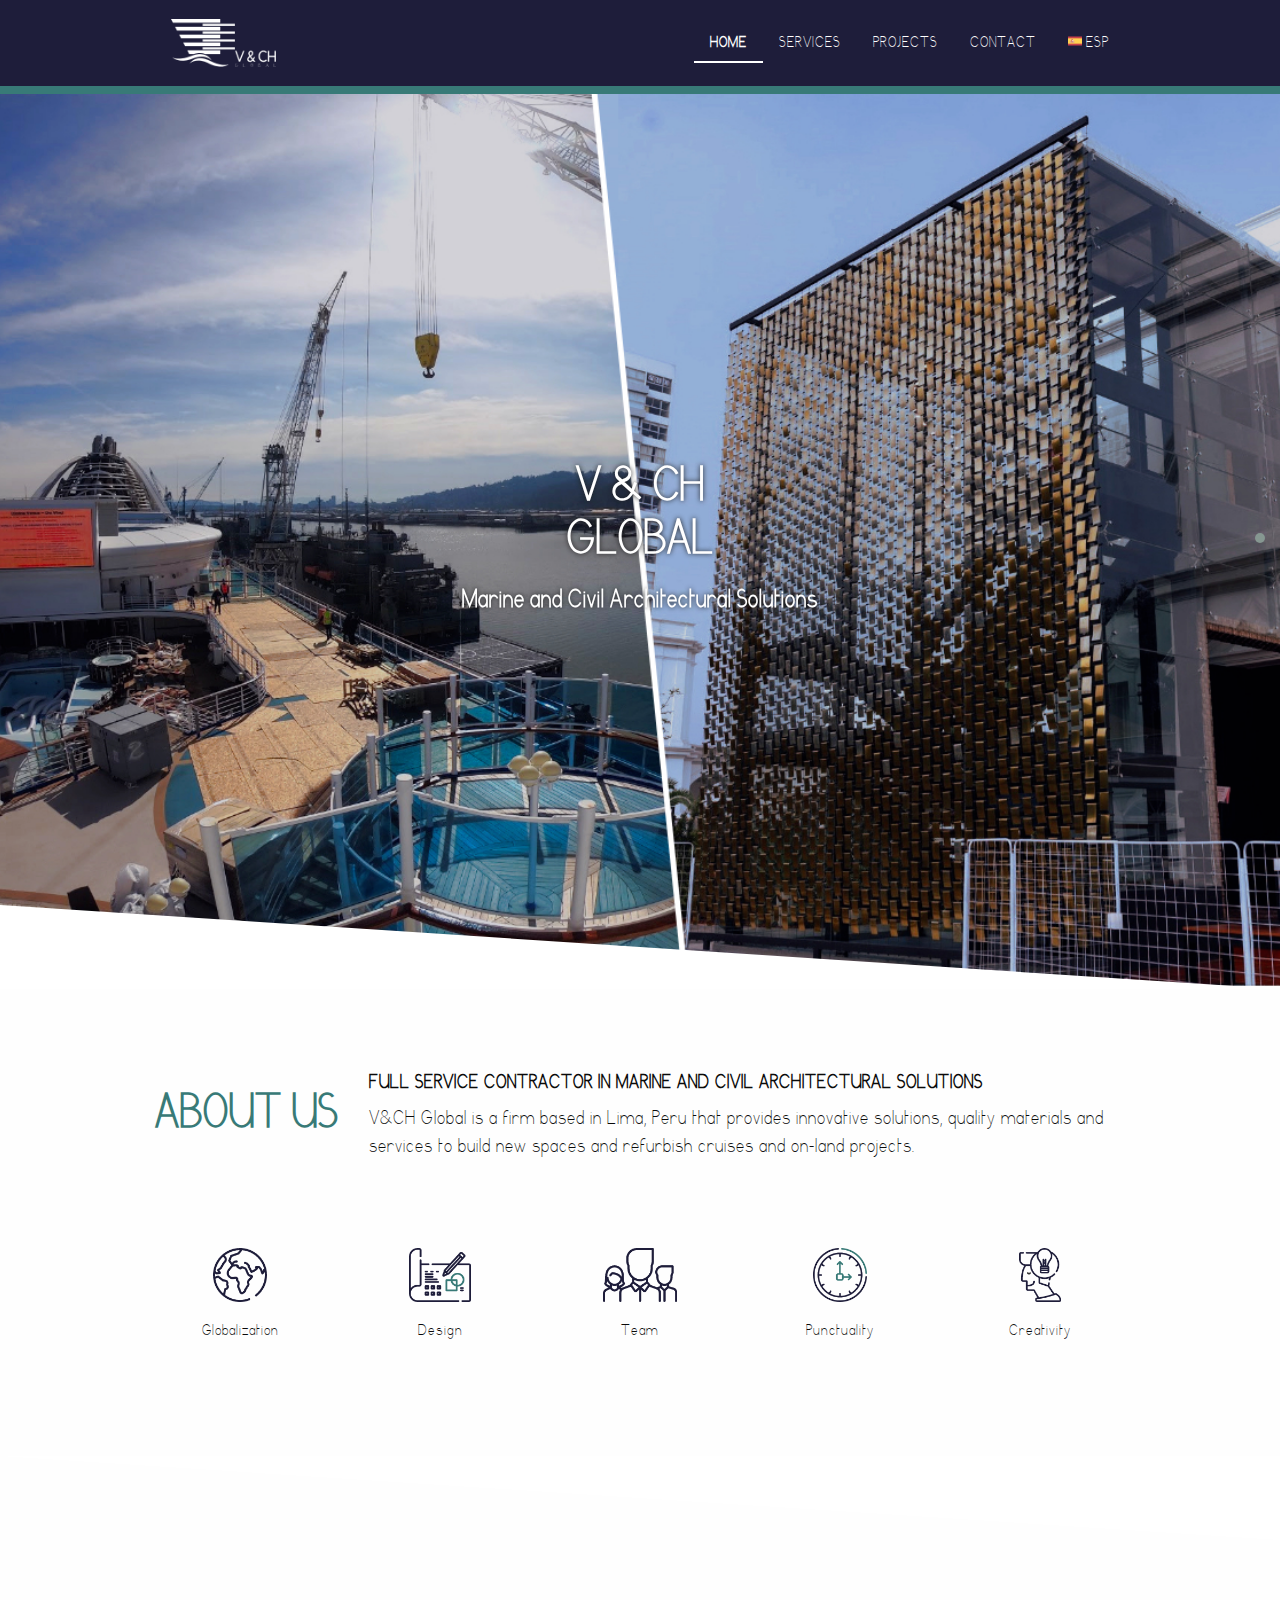
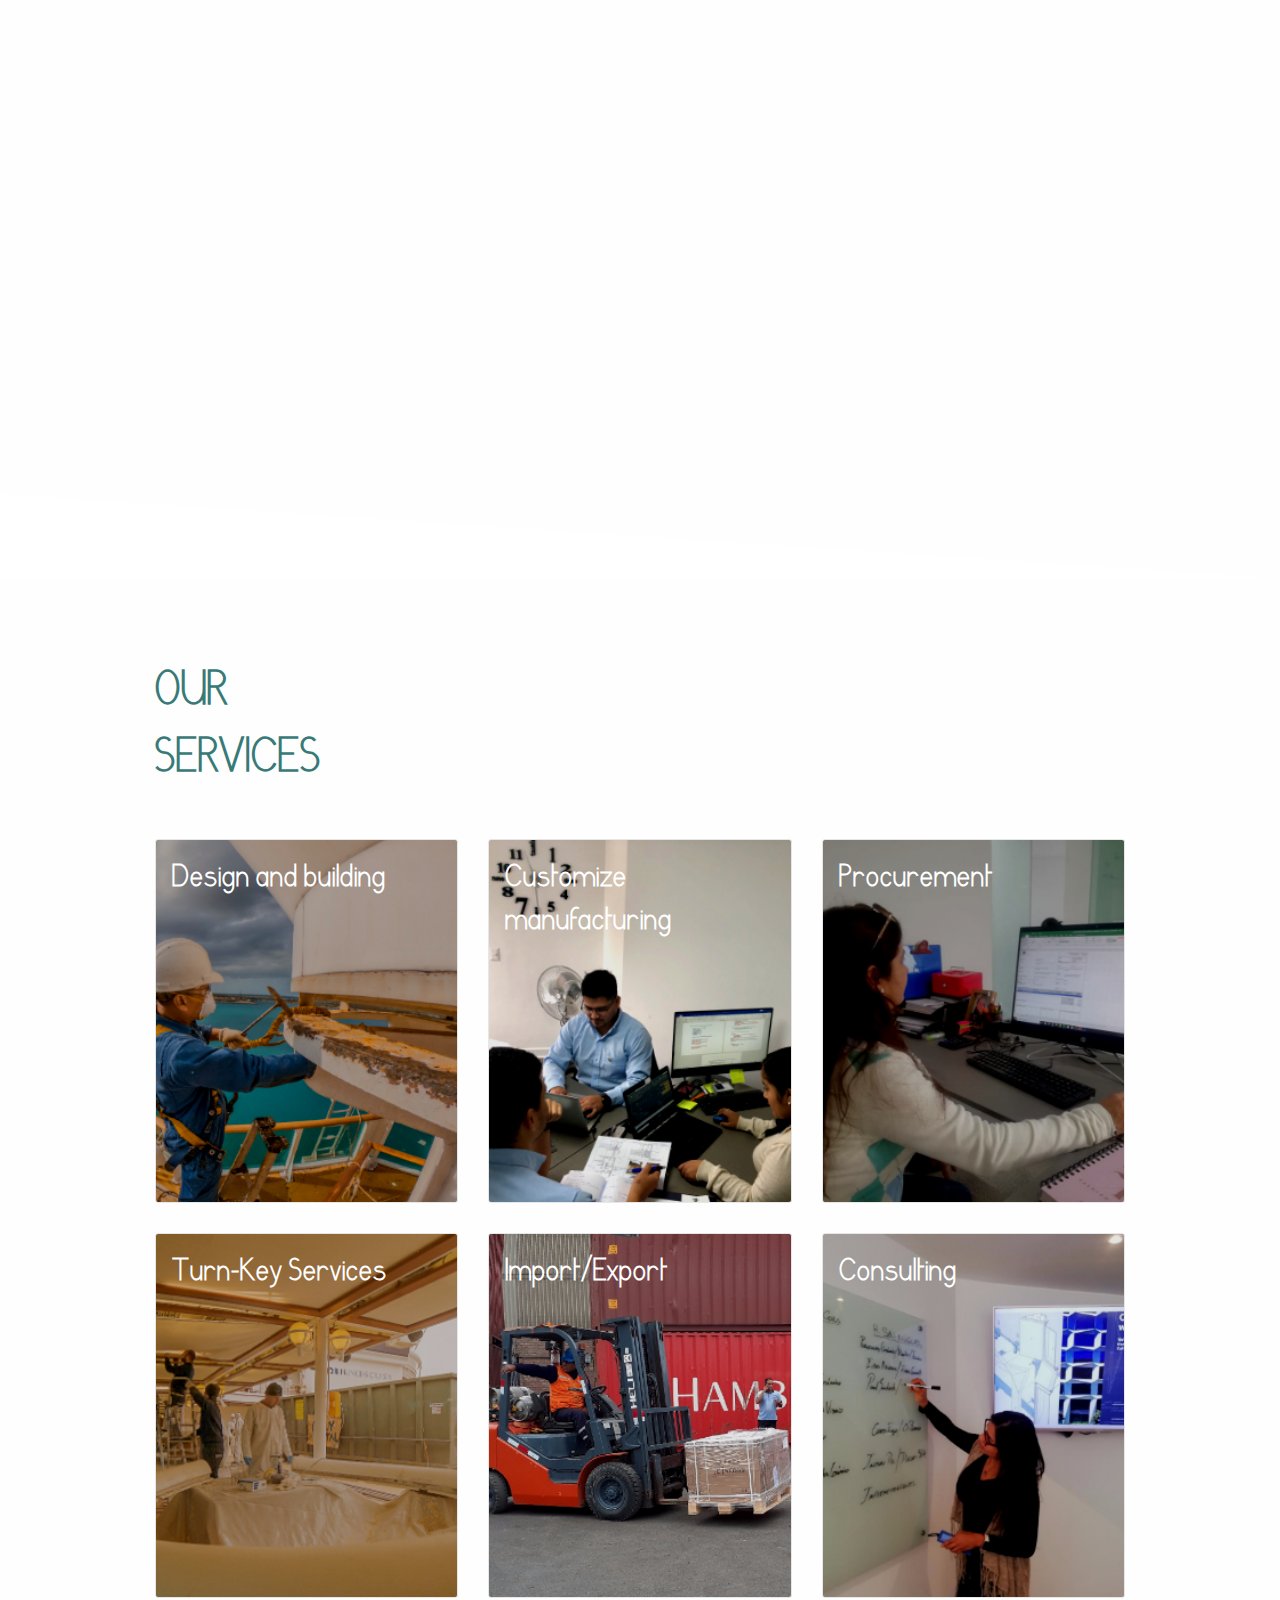
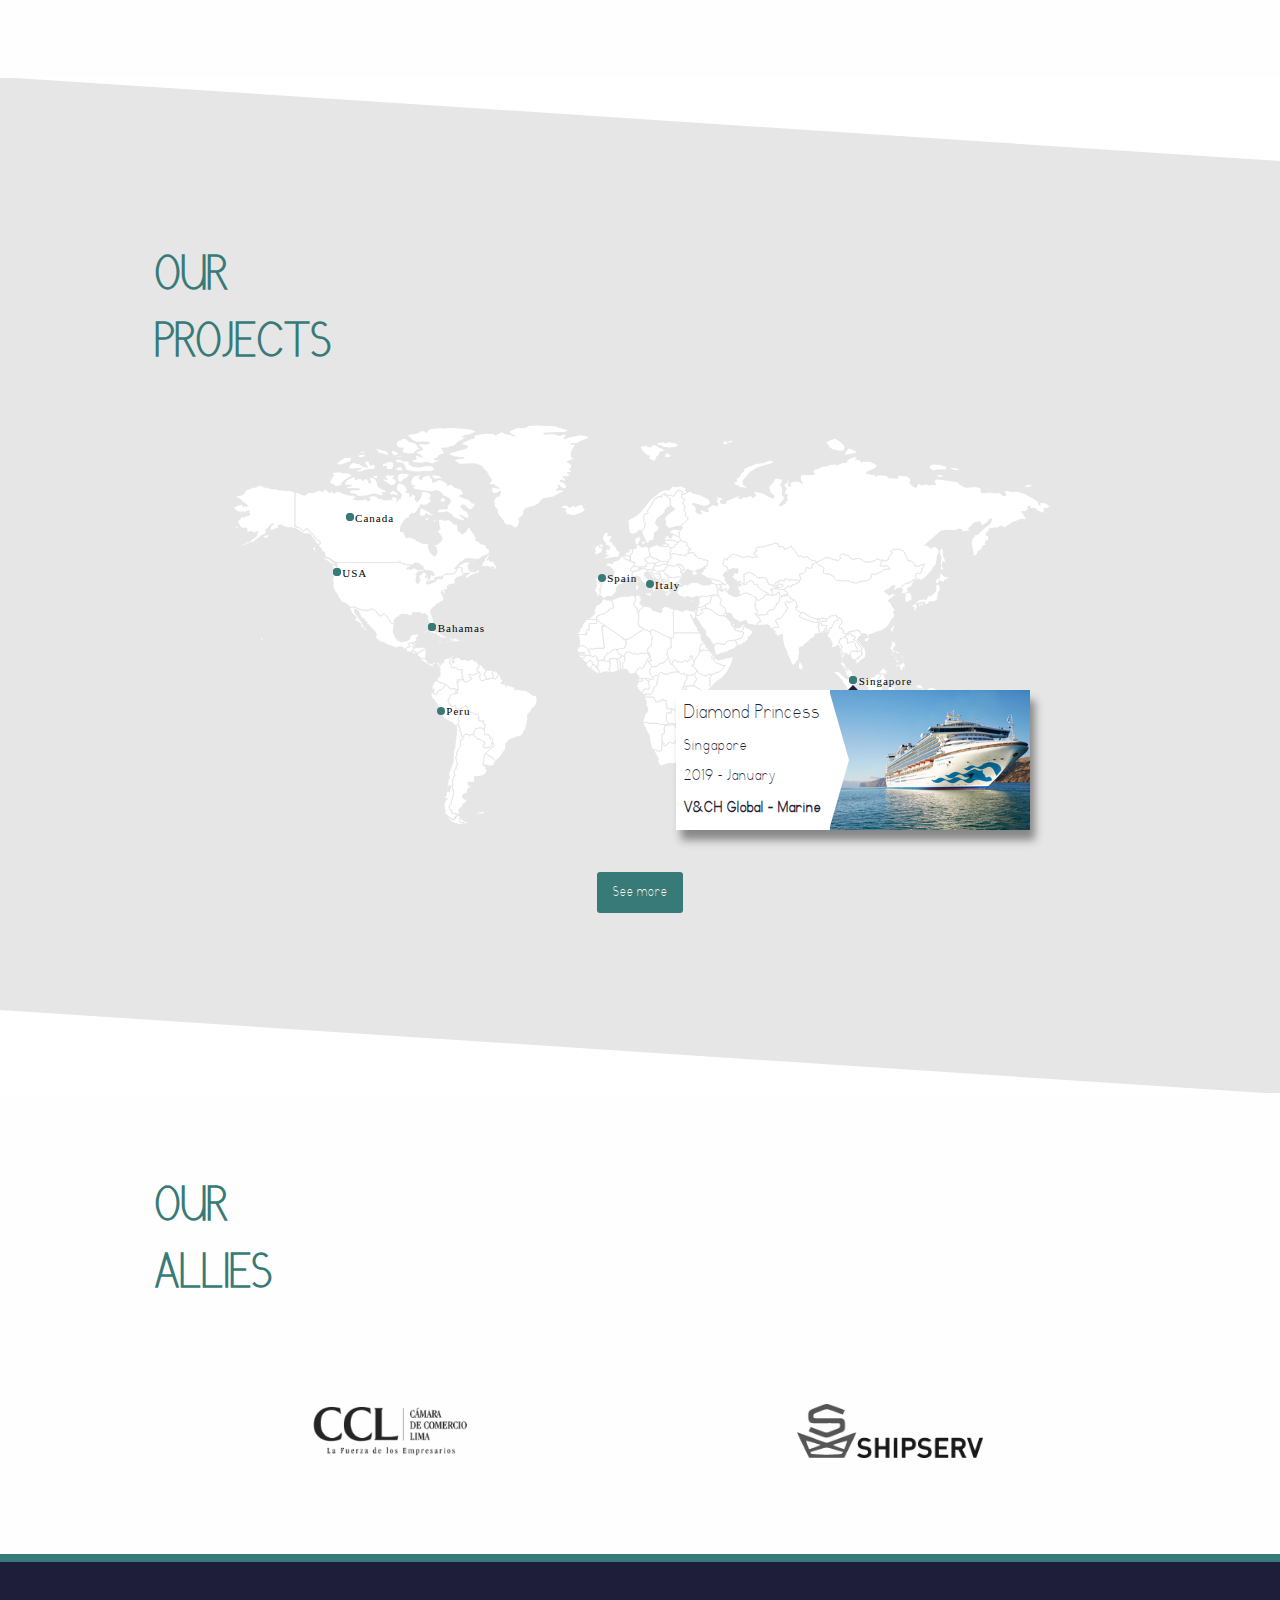
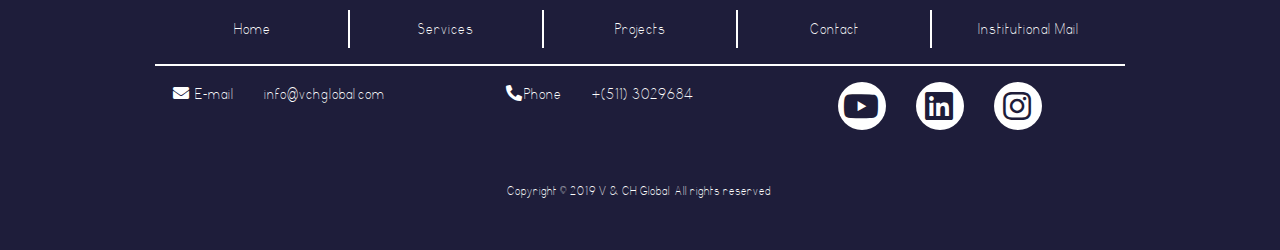
<file: index.html>
<!DOCTYPE html>
<html lang="en">

<head>
    <meta charset="UTF-8">
    <meta name="viewport" content="width=device-width, initial-scale=1.0">
    <meta http-equiv="X-UA-Compatible" content="ie=edge">
    <title>V&CH GLOBAL</title>
    <link href="https://fonts.googleapis.com/css?family=Libre+Franklin:400,700,900&display=swap" rel="stylesheet">
    <link rel="stylesheet" href="./assets/owl-carousel/assets/owl.carousel.min.css">
    <link rel="stylesheet" href="./assets/owl-carousel/assets/owl.theme.default.min.css">
    <link rel="stylesheet" href="./assets/font-awesome/css/all.min.css">
    <link rel="stylesheet" href="./assets/css/foundation.min.css">
    <link rel="stylesheet" href="./assets/css/app.css">
</head>

<body class="page-wrapper">
    <div class="page">
        <header class="page-header text-center medium-text-left active">
            <!--
                <div class="status-bar blue">
                    <div class="top-bar grid-container transparent">
                        <div class="top-bar-left">
                            <span>
                                <small>
                                    <i class="fas fa-fw fa-phone-alt"></i>
                                    +(511) 3029684
                                </small>
                            </span>
                        </div>
                        <div class="top-bar-right">
                            <span>
                                <small>
                                    <i class="fas fa-fw fa-envelope"></i>
                                    info@vchglobal.com
                                </small>
                            </span>

                            <span class="language-selector-wrapper">
                                <span data-toggle="language-selector">
                                    <i class="fas fa-fw fa-globe"></i>
                                    Idioma
                                </span>
                                <div class="language-selector dropdown-pane blue--text padding-horizontal-0 padding-vertical-0" data-v-offset="10px" data-position="bottom" data-close-on-click="true"	 data-alignment="right" id="language-selector" data-dropdown data-auto-focus="true">
                                    <div class="language-selector-item active" data-lang-key="en">English</div>
                                    <div class="language-selector-item" data-lang-key="es">Español</div>
                                </div>
                            </span>
                        </div>
                    </div>
                </div>
            -->

            <div class="nav-bar">
                <div class="title-bar align-justify transparent" data-responsive-toggle="navigation-bar"
                    data-hide-for="medium">
                    <div class="title-bar-title brand">
                        <a href="./index.html">
                            <img src="./assets/images/logo_vch_white.png" alt="VCH">
                        </a>
                    </div>
                    <button class="menu-icon menu-toggle" type="button" data-toggle="navigation-bar"></button>
                </div>
                <div id="navigation-bar" class="top-bar grid-container transparent" data-animate="fade-in fade-out">
                    <div class="top-bar-left hide-for-small-only">
                        <ul class="menu transparent">
                            <li class="menu-text brand">
                                <a class="padding-vertical-0 padding-horizontal-0" href="./index.html">
                                    <img src="./assets/images/logo_vch_white.png" alt="VCH">
                                </a>
                            </li>
                        </ul>
                    </div>
                    <div class="top-bar-right">
                        <ul class="menu vertical medium-horizontal transparent upper-case">
                            <li class="menu-item">
                                <a class="white--text active" href="./index.html" data-text-key="MenuHome">
                                    Home
                                </a>
                            </li>
                            <li class="menu-item">
                                <a class="white--text" href="./services.html" data-text-key="MenuServices">
                                    Services
                                </a>
                            </li>
                            <li class="menu-item">
                                <a class="white--text" href="./projects.html" data-text-key="MenuProjects">
                                    Projects
                                </a>
                            </li>
                            <li class="menu-item">
                                <a class="white--text" href="./contact.html" data-text-key="MenuContact">
                                    Contact
                                </a>
                            </li>
                            <li class="menu-item">
                                <a class="white--text language-selector-item display-inline-block hide"
                                    data-lang-key="en">
                                    <svg class="float-left" style="margin-right: 0.25rem;" width="14" height="14"
                                        xmlns="http://www.w3.org/2000/svg" xmlns:xlink="http://www.w3.org/1999/xlink">
                                        <image xlink:href="./assets/images/eng-flag.svg" width="14" height="14" />
                                    </svg>
                                    ENG
                                </a>
                                <a class="white--text language-selector-item display-inline-block" data-lang-key="es">
                                    <svg class="float-left" style="margin-right: 0.25rem;" width="14" height="14"
                                        xmlns="http://www.w3.org/2000/svg" xmlns:xlink="http://www.w3.org/1999/xlink">
                                        <image xlink:href="./assets/images/esp-flag.svg" width="14" height="14" />
                                    </svg>
                                    ESP
                                </a>
                            </li>
                        </ul>
                    </div>
                </div>
            </div>
        </header>
        <main class="page-body">
            <section class="section header-section section-carousel blue">
                <div class="header-carousel owl-carousel owl-theme">
                    <div class="item header-picture with-centered-barckground"
                        style="background-image: url('./assets/images/home.png');">
                    </div>
                    <!--
                        <div class="item with-centered-barckground"
                            style="background-image: url('./assets/images/slider_uno.jpg'); background-position: left center;">
                        </div>
                        <div class="item with-centered-barckground"
                            style="background-image: url('./assets/images/slider_dos.jpg')">
                        </div>
                    -->
                </div>
                <div class="header-text header-logo text-center white--text">
                    <h1 class="margin-bottom-0 font-black">V & CH</h1>
                    <h1 class="margin-bottom-1 font-black">GLOBAL</h1>
                    <h4 class="margin-bottom-0 font-bold" data-text-key="HomeSlogan">Marine and Civil Architectural
                        Solutions</h4>
                </div>
            </section>
            <section class="section about-section">
                <div class="upper-cut"></div>
                <div class="grid-container">
                    <div class="grid-x grid-margin-x align-middle about-text">
                        <div class="cell small-12 medium-shrink text-center">
                            <h1 class="section-title green--text" data-text-key="AboutUs">
                                About Us
                            </h1>
                        </div>
                        <div class="cell auto">
                            <h5>
                                <strong data-text-key="FullService">
                                    FULL SERVICE CONTRACTOR IN MARINE AND CIVIL ARCHITECTURAL SOLUTIONS
                                </strong>
                            </h5>
                            <h5 data-text-key="TextAbout">
                                V&CH Global is a firm based in Lima, Peru that provides innovative solutions, quality
                                materials and services to build new spaces and refurbish cruises and on-land projects.
                            </h5>
                        </div>
                    </div>
                    <div class="grid-x grid-margin-x grid-margin-y align-center">
                        <div class="cell small-6 medium-auto text-center margin-bottom-2">
                            <img class="about-icon margin-bottom-1" src="./assets/images/icono_globalx2.png" alt="">
                            <p data-text-key="TextG">Globalization</p>
                        </div>
                        <div class="cell small-6 medium-auto text-center margin-bottom-2">
                            <img class="about-icon margin-bottom-1" src="./assets/images/icono_disenio.png" alt="">
                            <p data-text-key="TextD">Design</p>
                        </div>
                        <div class="cell small-6 medium-auto text-center margin-bottom-2">
                            <img class="about-icon margin-bottom-1" src="./assets/images/icono_equipo.png" alt="">
                            <p data-text-key="TextT">Team</p>
                        </div>
                        <div class="cell small-6 medium-auto text-center margin-bottom-2">
                            <img class="about-icon margin-bottom-1" src="./assets/images/icono_puntualidad.png" alt="">
                            <p data-text-key="TextP">Punctuality</p>
                        </div>
                        <div class="cell small-6 medium-auto text-center margin-bottom-2">
                            <img class="about-icon margin-bottom-1" src="./assets/images/icono_creatividad.png" alt="">
                            <p data-text-key="TextCre">Creativity</p>
                        </div>
                    </div>
                </div>
                <div class="lower-cut"></div>
            </section>
            <section class="section parallax-section with-centered-barckground upper-space lower-space parallax-window">
            </section>
            <section class="section service-section">
                <div class="upper-cut"></div>
                <div class="grid-container">
                    <div class="grid-x grid-margin-x">
                        <div class="cell small-12">
                            <h1 class="section-title margin-bottom-3 green--text" data-text-key="OurServices">
                                Our<br />Services
                            </h1>
                        </div>
                    </div>
                    <div class="grid-x grid-margin-x grid-margin-y small-up-1 medium-up-2 large-up-3">
                        <div class="cell">
                            <a class="card service-card with-centered-barckground" href="./services.html#service-01"
                                style="background-image: url('./assets/images/serv_design.jpg')">
                                <div class="card-section white--text">
                                    <h3 class="service-card-title font-bold" data-text-key="ServicesDe">Design and
                                        building.</h3>
                                </div>
                            </a>
                        </div>
                        <div class="cell">
                            <a class="card service-card with-centered-barckground" href="./services.html#service-02"
                                style="background-image: url('./assets/images/serv_customize.jpg')">
                                <div class="card-section white--text">
                                    <h3 class="service-card-title font-bold" data-text-key="ServicesCu">Customize
                                        manufacturing.</h3>
                                </div>
                            </a>
                        </div>
                        <div class="cell">
                            <a class="card service-card with-centered-barckground" href="./services.html#service-03"
                                style="background-image: url('./assets/images/serv_procureme.jpg')">
                                <div class="card-section white--text">
                                    <h3 class="service-card-title font-bold" data-text-key="ServicesPro">Procurement.
                                    </h3>
                                </div>
                            </a>
                        </div>
                        <div class="cell">
                            <a class="card service-card with-centered-barckground" href="./services.html#service-04"
                                style="background-image: url('./assets/images/serv_turkey.jpg')">
                                <div class="card-section white--text">
                                    <h3 class="service-card-title font-bold" data-text-key="ServicesTu">Turn-Key
                                        Services.</h3>
                                </div>
                            </a>
                        </div>
                        <div class="cell">
                            <a class="card service-card with-centered-barckground" href="./services.html#service-05"
                                style="background-image: url('./assets/images/serv_import_export.jpg')">
                                <div class="card-section white--text">
                                    <h3 class="service-card-title font-bold" data-text-key="ServicesIm">Import/Export.
                                    </h3>
                                </div>
                            </a>
                        </div>
                        <div class="cell">
                            <a class="card service-card with-centered-barckground" href="./services.html#service-06"
                                style="background-image: url('./assets/images/serv_consulting.jpg')">
                                <div class="card-section white--text">
                                    <h3 class="service-card-title font-bold" data-text-key="ServicesCo">Consulting.</h3>
                                </div>
                            </a>
                        </div>
                    </div>
                </div>
                <div class="lower-cut"></div>
            </section>
            <section class="section projects-section upper-space lower-space grey">
                <div class="grid-container">
                    <div class="grid-x grid-margin-x align-middle">
                        <div class="cell small-12">
                            <h1 class="section-title margin-bottom-3 green--text" data-text-key="OurProjects">
                                Our<br />Projects
                            </h1>
                        </div>

                        <div class="cell small-12 margin-bottom-3 map-wrapper">
                            <div id="projects-map">
                            </div>
                            <div id="projects-popup" class="projects-popup hide">
                                <div id="projects-popup-content" class="projects-popup-content">
                                    <div class="projects-popup-arrow-top"></div>
                                    <div id="projects-popup-text" class="projects-popup-text white blue--text">
                                        <h5 class="cruise mb-0"></h5>
                                        <h6 class="place mb-0"></h6>
                                        <h6 class="date mb-0"></h6>
                                        <div class="vch mb-0"></div>
                                        <div class="projects-popup-arrow-right"></div>
                                    </div>
                                    <div id="projects-popup-image" class="projects-popup-image">
                                    </div>
                                </div>
                            </div>
                        </div>

                        <div class="cell small-12 text-center">
                            <a href="./projects.html" class="button green" data-text-key="LeerMas">
                                See more >>
                            </a>
                        </div>
                    </div>
                </div>
            </section>
            <section class="section allies-section">
                <div class="upper-cut"></div>
                <div class="grid-container">
                    <div class="grid-x grid-margin-x">
                        <div class="cell small-12 margin-bottom-3">
                            <h1 class="section-title margin-bottom-3 green--text" data-text-key="OurAllies">
                                Our<br />Allies
                            </h1>
                        </div>

                        <div class="cell auto">
                            <a href="https://www.instagram.com/vchglobalperu/" target="_blank">
                                <img class="about-icon margin-bottom-1" src="./assets/images/logo_ccl.png" alt="">
                            </a>
                        </div>
                        <div class="cell auto">
                            <a href="https://www.camaralima.org.pe/principal" target="_blank">
                                <img class="about-icon margin-bottom-1" src="./assets/images/logo_ship.png" alt="">
                            </a>
                        </div>
                    </div>
                </div>
            </section>
        </main>
        <footer class="page-footer blue padding-vertical-3">
            <div class="grid-container">
                <div class="grid-x grid-margin-x">
                    <div class="cell small-12">
                        <ul
                            class="menu vertical medium-horizontal transparent medium-align-center-middle medium-text-center">
                            <li class="menu-item">
                                <a class="white--text active" href="./index.html" data-text-key="MenuHome">
                                    Home
                                </a>
                            </li>
                            <li class="menu-item">
                                <a class="white--text" href="./services.html" data-text-key="MenuServices">
                                    Services
                                </a>
                            </li>
                            <li class="menu-item">
                                <a class="white--text" href="./projects.html" data-text-key="MenuProjects">
                                    Projects
                                </a>
                            </li>
                            <li class="menu-item">
                                <a class="white--text" href="./contact.html" data-text-key="MenuContact">
                                    Contact
                                </a>
                            </li>
                            <li class="menu-item">
                                <a class="white--text" href="https://mail.ovh.net/roundcube/" target="_blank"
                                    data-text-key="InsMail">
                                    Institutional Mail
                                </a>
                            </li>
                        </ul>
                    </div>
                    <div class="cell small-12 medium-4">
                        <div class="grid-x grid-margin-x padding-1">
                            <div class="cell shrink">
                                <i class="fas fa-fw fa-envelope"></i>
                                E-mail
                            </div>
                            <div class="cell auto">
                                <div>info@vchglobal.com</div>
                            </div>
                        </div>
                    </div>
                    <div class="cell small-12 medium-4">
                        <div class="grid-x grid-margin-x padding-1">
                            <div class="cell shrink" data-text-key="phone">
                                <i class="fas fa-fw fa-phone-alt"></i>
                                Phone
                            </div>
                            <div class="cell auto">
                                <div>+(511) 3029684</div>
                            </div>
                        </div>
                    </div>
                    <div class="cell small-12 medium-4">
                        <div class="grid-x grid-margin-x padding-1">
                            <div class="cell shrink">
                                <a href="https://www.youtube.com/channel/UC-A96qIQTXTWj5WqDx9I4Ng" target="_blank"
                                    class="social-network white blue--text">
                                    <i class="fab fa-fw fa-2x fa-youtube"></i>
                                </a>
                            </div>
                            <div class="cell shrink">
                                <a href="https://www.linkedin.com/in/vch-global-947049188/" target="_blank"
                                    class="social-network white blue--text">
                                    <i class="fab fa-fw fa-2x fa-linkedin"></i>
                                </a>
                            </div>
                            <div class="cell shrink">
                                <a href="https://www.instagram.com/vchglobalperu/" target="_blank"
                                    class="social-network white blue--text">
                                    <i class="fab fa-fw fa-2x fa-instagram"></i>
                                </a>
                            </div>
                        </div>
                    </div>
                    <div class="cell small-12 text-center margin-top-2">
                        <small>
                            Copyright © 2019 V & CH Global. All rights reserved.
                        </small>
                    </div>
                </div>
            </div>
        </footer>
        <div class="reveal contact-section large padding-vertical-0 padding-horizontal-0" id="casacor-modal" data-reveal
            data-close-on-click="false">
            <div class="grid-container padding-vertical-0 padding-horizontal-0">
                <div class="grid-x">
                    <div class="cell small-12 medium-6">
                        <div class="image-holder with-centered-barckground"
                            style="background-image: url('./assets/images/casa_corp.jpg'); width: 100%; height: 100%; min-height: 400px;">
                            <div class="logo-holder">
                                <img src="./assets/images/casa_corp_logo_casacorp.png" alt="CasaCor">
                                <img src="./assets/images/casa_corp_logo_vch.png" alt="V&CH">
                            </div>
                        </div>
                    </div>
                    <div class="cell small-12 medium-6 padding-horizontal-2">
                        <form class="grid-container padding-vertical-1 contact-form"
                            action="https://formspree.io/expo@vchglobal.com" method="POST">
                            <div class="grid-x grid-margin-x">
                                <div class="cell small-12">
                                    <h4 class="upper-case green--text">
                                        <strong data-text-key="VisitPopup">
                                            Visit us at CasaCor 2019 until November 03<sup class="lower-case">rd</sup>
                                        </strong>
                                    </h4>
                                    <button class="close-button" data-close aria-label="Close Accessible Modal"
                                        type="button">
                                        <span aria-hidden="true">&times;</span>
                                    </button>
                                </div>
                                <div class="cell small-12">
                                    <input type="text" name="name" class="padding-horizontal-2" required
                                        placeholder="Name" />
                                    <!--label>Name
                                    </label-->
                                </div>
                                <div class="cell small-12">
                                    <input type="text" name="company" class="padding-horizontal-2" required
                                        placeholder="Company" />
                                    <!--label>Company
                                    </label-->
                                </div>
                                <div class="cell small-12">
                                    <input type="text" name="phone" class="padding-horizontal-2" required
                                        placeholder="Cellphone" />
                                    <!--label>Cellphone
                                    </label-->
                                </div>
                                <div class="cell small-12">
                                    <input type="email" name="email" class="padding-horizontal-2" required
                                        placeholder="Email" />
                                    <!--label>Email
                                    </label-->
                                </div>
                                <div class="cell small-12">
                                    <textarea name="message" rows="5" class="padding-horizontal-2" required
                                        placeholder="Message"></textarea>
                                    <!-- label>Message
                                    </label -->
                                </div>
                                <div class="cell small-12">
                                    <button type="submit" class="button green display-block upper-case width-100"
                                        data-text-key="Send">
                                        Send
                                    </button>
                                </div>
                            </div>
                        </form>
                    </div>
                </div>
            </div>
        </div>
    </div>

    <script src="./assets/js/vendor/jquery.js"></script>
    <script src="./assets/js/vendor/foundation.min.js"></script>
    <script src="./assets/js/vendor/what-input.js"></script>
    <script src="./assets/js/vendor/amcharts/amcharts.js"></script>
    <script src="./assets/js/vendor/amcharts/ammap.js"></script>
    <script src="./assets/js/vendor/amcharts/worldLow.js"></script>
    <script src="./assets/js/vendor/amcharts/light.js"></script>

    <script src="./assets/owl-carousel/owl.carousel.min.js"></script>

    <script src="./assets/js/app.js"></script>
    <script src="./assets/js/translate.js"></script>
</body>


</html>
</file>
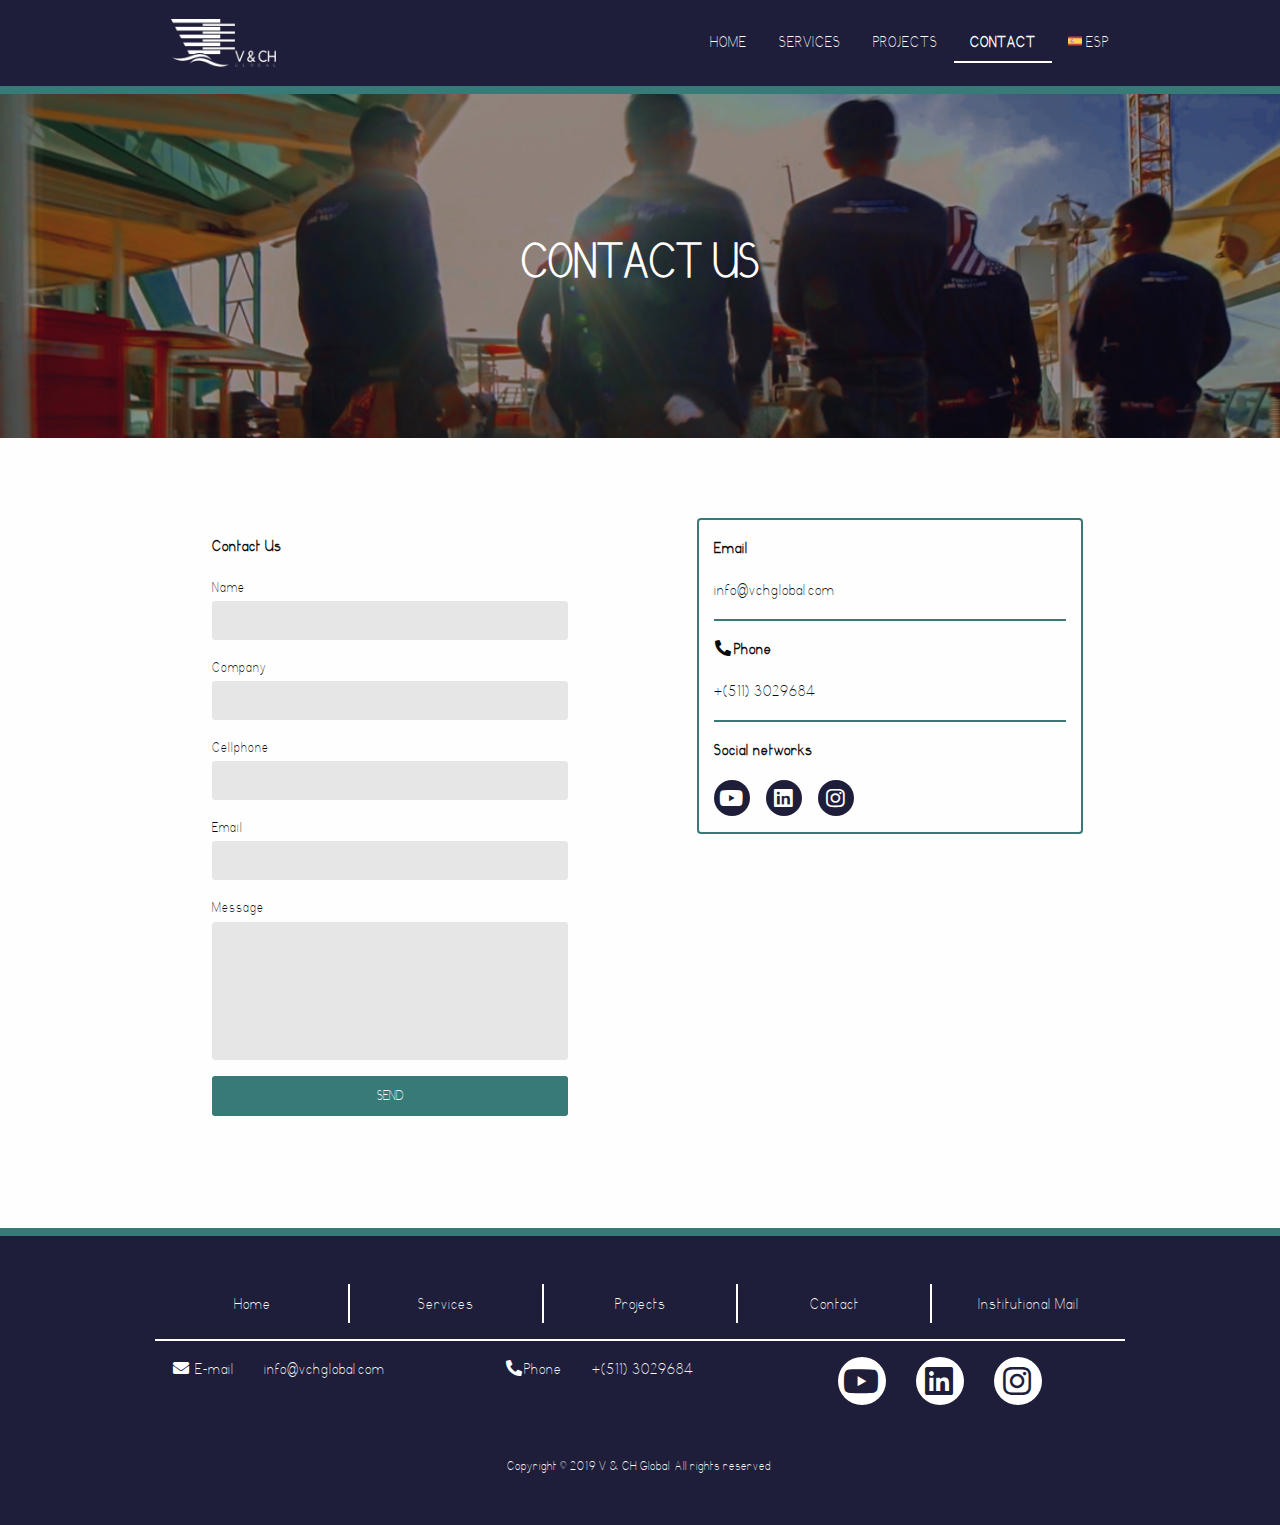
<file: contact.html>
<!DOCTYPE html>
<html lang="en">

<head>
    <meta charset="UTF-8">
    <meta name="viewport" content="width=device-width, initial-scale=1.0">
    <meta http-equiv="X-UA-Compatible" content="ie=edge">
    <title>V&CH GLOBAL</title>
    <link href="https://fonts.googleapis.com/css?family=Libre+Franklin:400,700,900&display=swap" rel="stylesheet">
    <link rel="stylesheet" href="./assets/owl-carousel/assets/owl.carousel.min.css">
    <link rel="stylesheet" href="./assets/owl-carousel/assets/owl.theme.default.min.css">
    <link rel="stylesheet" href="./assets/font-awesome/css/all.min.css">
    <link rel="stylesheet" href="./assets/css/foundation.min.css">
    <link rel="stylesheet" href="./assets/css/app.css">
</head>

<body class="page-wrapper">
    <div class="page service-page">
        <header class="page-header text-center medium-text-left active">
            <!--
                        <div class="status-bar blue">
                            <div class="top-bar grid-container transparent">
                                <div class="top-bar-left">
                                    <span>
                                        <small>
                                            <i class="fas fa-fw fa-phone-alt"></i>
                                            +(511) 3029684
                                        </small>
                                    </span>
                                </div>
                                <div class="top-bar-right">
                                    <span>
                                        <small>
                                            <i class="fas fa-fw fa-envelope"></i>
                                            info@vchglobal.com
                                        </small>
                                    </span>

                                    <span class="language-selector-wrapper">
                                        <span data-toggle="language-selector">
                                            <i class="fas fa-fw fa-globe"></i>
                                            Idioma
                                        </span>
                                        <div class="language-selector dropdown-pane blue--text padding-horizontal-0 padding-vertical-0" data-v-offset="10px" data-position="bottom" data-close-on-click="true"	 data-alignment="right" id="language-selector" data-dropdown data-auto-focus="true">
                                            <div class="language-selector-item active" data-lang-key="en">English</div>
                                            <div class="language-selector-item" data-lang-key="es">Español</div>
                                        </div>
                                    </span>
                                </div>
                            </div>
                        </div>
                    -->

            <div class="nav-bar">
                <div class="title-bar align-justify transparent" data-responsive-toggle="navigation-bar"
                    data-hide-for="medium">
                    <div class="title-bar-title brand">
                        <a href="./index.html">
                            <img src="./assets/images/logo_vch_white.png" alt="VCH">
                        </a>
                    </div>
                    <button class="menu-icon menu-toggle" type="button" data-toggle="navigation-bar"></button>
                </div>
                <div id="navigation-bar" class="top-bar grid-container transparent" data-animate="fade-in fade-out">
                    <div class="top-bar-left hide-for-small-only">
                        <ul class="menu transparent">
                            <li class="menu-text brand">
                                <a class="padding-vertical-0 padding-horizontal-0" href="./index.html">
                                    <img src="./assets/images/logo_vch_white.png" alt="VCH">
                                </a>
                            </li>
                        </ul>
                    </div>
                    <div class="top-bar-right">
                        <ul class="menu vertical medium-horizontal transparent upper-case">
                            <li class="menu-item">
                                <a class="white--text" href="./index.html" data-text-key="MenuHome">
                                    Home
                                </a>
                            </li>
                            <li class="menu-item">
                                <a class="white--text" href="./services.html" data-text-key="MenuServices">
                                    Services
                                </a>
                            </li>
                            <li class="menu-item">
                                <a class="white--text" href="./projects.html" data-text-key="MenuProjects">
                                    Projects
                                </a>
                            </li>
                            <li class="menu-item">
                                <a class="white--text active" href="./contact.html" data-text-key="MenuContact">
                                    Contact
                                </a>
                            </li>
                            <li class="menu-item">
                                <a class="white--text language-selector-item display-inline-block hide"
                                    data-lang-key="en">
                                    <svg class="float-left" style="margin-right: 0.25rem;" width="14" height="14"
                                        xmlns="http://www.w3.org/2000/svg" xmlns:xlink="http://www.w3.org/1999/xlink">
                                        <image xlink:href="./assets/images/eng-flag.svg" width="14" height="14" />
                                    </svg>
                                    ENG
                                </a>
                                <a class="white--text language-selector-item display-inline-block" data-lang-key="es">
                                    <svg class="float-left" style="margin-right: 0.25rem;" width="14" height="14"
                                        xmlns="http://www.w3.org/2000/svg" xmlns:xlink="http://www.w3.org/1999/xlink">
                                        <image xlink:href="./assets/images/esp-flag.svg" width="14" height="14" />
                                    </svg>
                                    ESP
                                </a>
                            </li>
                        </ul>
                    </div>
                </div>
            </div>
        </header>
        <main class="page-body">
            <section class="section header-section blue">
                <div class="item with-centered-barckground header-banner"
                    style="background-image: url('./assets/images/banner_contacto.jpg')"></div>
                <div class="header-text text-center white--text">
                    <h1 class="margin-bottom-0 font-black upper-case" data-text-key="ContactUs">Contact us</h1>
                </div>
            </section>
            <section class="section contact-section">
                <div class="grid-container">
                    <div class="grid-x grid-margin-x grid-margin-y align-spaced">
                        <div class="cell small-12 medium-6 large-5">
                            <form class="grid-container padding-vertical-1 contact-form"
                                action="https://formspree.io/sales@vchglobal.com" method="POST">
                                <div class="grid-x grid-margin-x">
                                    <div class="cell small-12">
                                        <p><strong data-text-key="ContactUs">Contact Us</strong></p>
                                    </div>
                                    <div class="cell small-12">
                                        <label>
                                            Name
                                            <input type="text" name="name" class="padding-horizontal-2" required />
                                        </label>
                                    </div>
                                    <div class="cell small-12">
                                        <label data-text-key="Company">Company
                                            <input type="text" name="company" class="padding-horizontal-2" required />
                                        </label>
                                    </div>
                                    <div class="cell small-12">
                                        <label data-text-key="Cell">Cellphone
                                            <input type="text" name="phone" class="padding-horizontal-2" required />
                                        </label>
                                    </div>
                                    <div class="cell small-12">
                                        <label>Email
                                            <input type="email" name="email" class="padding-horizontal-2" required />
                                        </label>
                                    </div>
                                    <div class="cell small-12">
                                        <label data-text-key="Message">Message
                                            <textarea name="message" rows="5" class="padding-horizontal-2"></textarea>
                                        </label>
                                    </div>
                                    <div class="cell small-12">
                                        <button type="submit" class="button green display-block upper-case width-100"
                                            data-text-key="Send">
                                            Send
                                        </button>
                                    </div>
                                </div>
                            </form>
                        </div>
                        <div class="cell small-12 medium-6 large-5">
                            <div class="grid-container padding-vertical-1 contact-details">
                                <div class="grid-x grid-margin-x">
                                    <div class="cell small-12">
                                        <p>
                                            <strong>
                                                Email
                                            </strong>
                                        </p>
                                        <p>
                                            info@vchglobal.com
                                        </p>
                                    </div>
                                    <div class="cell small-12">
                                        <div class="divider margin-bottom-1"></div>
                                        <p><strong data-text-key="phone">Phones</strong></p>
                                        <p>
                                            +(511) 3029684
                                        </p>
                                    </div>
                                    <!-- div class="cell small-12">
                                        <div class="divider margin-bottom-1"></div>
                                        <p>
                                            <strong>
                                                Address
                                            </strong>
                                        </p>
                                        <p>
                                            Kiev, st. Akademika Yangelja, 2
                                            M. Polytechnic Institute
                                        </p>
                                    </div -->
                                    <div class="cell small-12">
                                        <div class="divider margin-bottom-1"></div>
                                        <p>
                                            <strong data-text-key="Social">
                                                Social networks
                                            </strong>
                                        </p>
                                        <div class="grid-x">
                                            <div class="cell shrink">
                                                <a href="https://www.youtube.com/channel/UC-A96qIQTXTWj5WqDx9I4Ng"
                                                    target="_blank" class="social-network small blue white--text">
                                                    <i class="fab fa-fw fa-lg fa-youtube"></i>
                                                </a>
                                            </div>
                                            <div class="cell shrink margin-horizontal-1">
                                                <a href="https://www.linkedin.com/in/vch-global-947049188/"
                                                    target="_blank" class="social-network small blue white--text">
                                                    <i class="fab fa-fw fa-lg fa-linkedin"></i>
                                                </a>
                                            </div>
                                            <div class="cell shrink">
                                                <a href="https://www.instagram.com/vchglobalperu/" target="_blank"
                                                    class="social-network small blue white--text">
                                                    <i class="fab fa-fw fa-lg fa-instagram"></i>
                                                </a>
                                            </div>
                                        </div>
                                    </div>
                                </div>
                            </div>
                        </div>
                    </div>
                </div>
            </section>
        </main>
        <footer class="page-footer blue padding-vertical-3">
            <div class="grid-container">
                <div class="grid-x grid-margin-x">
                    <div class="cell small-12">
                        <ul
                            class="menu vertical medium-horizontal transparent medium-align-center-middle medium-text-center">
                            <li class="menu-item">
                                <a class="white--text" href="./index.html" data-text-key="MenuHome">
                                    Home
                                </a>
                            </li>
                            <li class="menu-item">
                                <a class="white--text" href="./services.html" data-text-key="MenuServices">
                                    Services
                                </a>
                            </li>
                            <li class="menu-item">
                                <a class="white--text" href="./projects.html" data-text-key="MenuProjects">
                                    Projects
                                </a>
                            </li>
                            <li class="menu-item">
                                <a class="white--text active" href="./contact.html" data-text-key="MenuContact">
                                    Contact
                                </a>
                            </li>
                            <li class="menu-item">
                                <a class="white--text" href="https://mail.ovh.net/roundcube/" target="_blank"
                                    data-text-key="InsMail">
                                    Institutional Mail
                                </a>
                            </li>
                        </ul>
                    </div>
                    <div class="cell small-12 medium-4">
                        <div class="grid-x grid-margin-x padding-1">
                            <div class="cell shrink">
                                <i class="fas fa-fw fa-envelope"></i>
                                E-mail
                            </div>
                            <div class="cell auto">
                                <div>info@vchglobal.com</div>
                            </div>
                        </div>
                    </div>
                    <div class="cell small-12 medium-4">
                        <div class="grid-x grid-margin-x padding-1">
                            <div class="cell shrink" data-text-key="phone">
                                <i class="fas fa-fw fa-phone-alt"></i>
                                Phone
                            </div>
                            <div class="cell auto">
                                <div>+(511) 3029684</div>
                            </div>
                        </div>
                    </div>
                    <div class="cell small-12 medium-4">
                        <div class="grid-x grid-margin-x padding-1">
                            <div class="cell shrink">
                                <a href="#" class="social-network white blue--text">
                                    <i class="fab fa-fw fa-2x fa-youtube"></i>
                                </a>
                            </div>
                            <div class="cell shrink">
                                <a href="#" class="social-network white blue--text">
                                    <i class="fab fa-fw fa-2x fa-linkedin"></i>
                                </a>
                            </div>
                            <div class="cell shrink">
                                <a href="#" class="social-network white blue--text">
                                    <i class="fab fa-fw fa-2x fa-instagram"></i>
                                </a>
                            </div>
                        </div>
                    </div>
                    <div class="cell small-12 text-center margin-top-2">
                        <small>
                            Copyright © 2019 V & CH Global. All rights reserved.
                        </small>
                    </div>
                </div>
            </div>
        </footer>
    </div>

    <script src="./assets/js/vendor/jquery.js"></script>
    <script src="./assets/owl-carousel/owl.carousel.min.js"></script>
    <script src="./assets/js/vendor/foundation.min.js"></script>
    <script src="./assets/js/vendor/what-input.js"></script>
    <script src="./assets/js/app.js"></script>
    <script src="./assets/js/translate.js"></script>
</body>

</html>
</file>
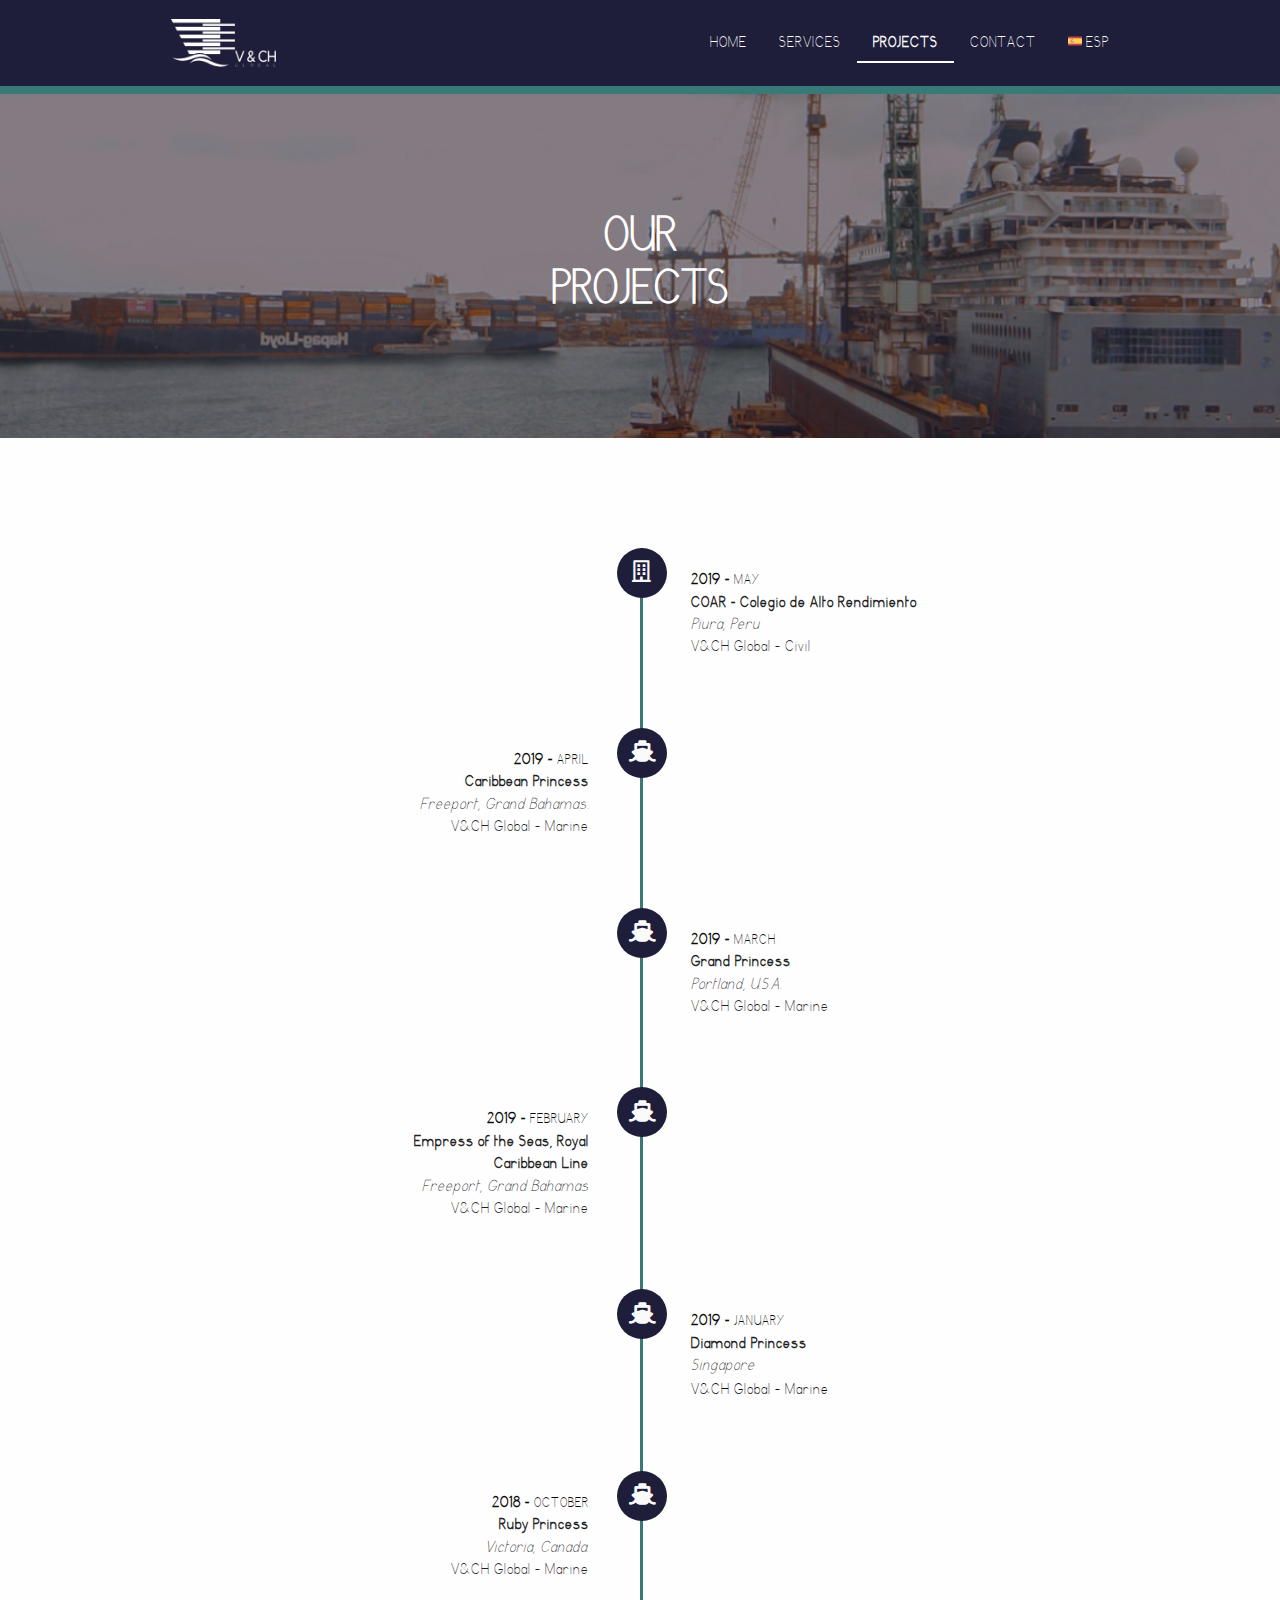
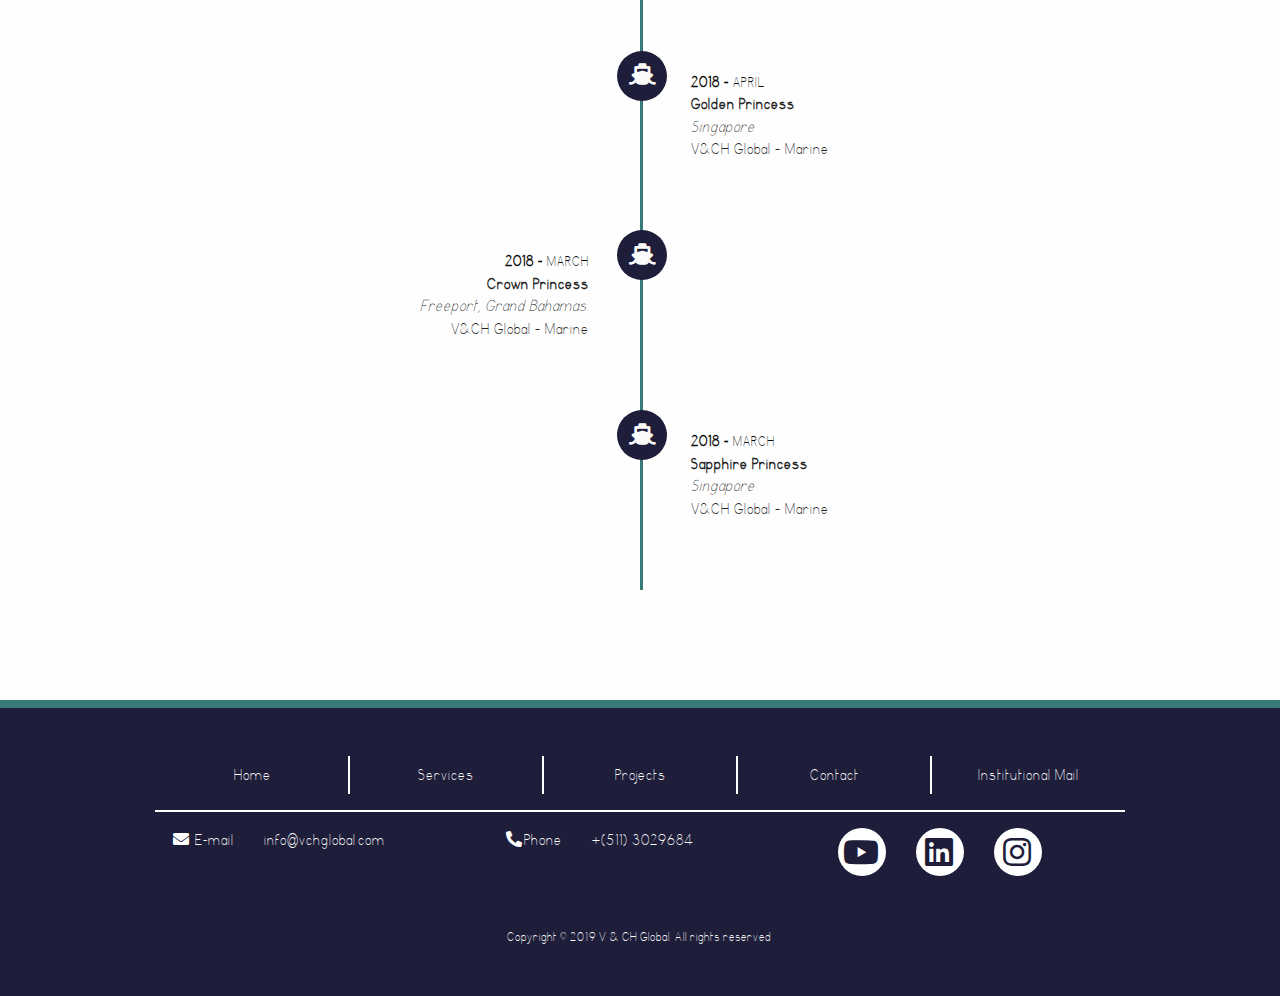
<file: mobile_projects.html>
<!DOCTYPE html>
<html lang="en">

<head>
    <meta charset="UTF-8">
    <meta name="viewport" content="width=device-width, initial-scale=1.0">
    <meta http-equiv="X-UA-Compatible" content="ie=edge">
    <title>V&CH GLOBAL</title>
    <link href="https://fonts.googleapis.com/css?family=Libre+Franklin:400,700,900&display=swap" rel="stylesheet">
    <link rel="stylesheet" href="./assets/owl-carousel/assets/owl.carousel.min.css">
    <link rel="stylesheet" href="./assets/owl-carousel/assets/owl.theme.default.min.css">
    <link rel="stylesheet" href="./assets/font-awesome/css/all.min.css">
    <link rel="stylesheet" href="./assets/css/foundation.min.css">
    <link rel="stylesheet" href="./assets/css/app.css">
</head>

<body class="page-wrapper">
    <div class="page service-page">
        <header class="page-header text-center medium-text-left active">
            <!--
                    <div class="status-bar blue">
                        <div class="top-bar grid-container transparent">
                            <div class="top-bar-left">
                                <span>
                                    <small>
                                        <i class="fas fa-fw fa-phone-alt"></i>
                                        +(511) 3029684
                                    </small>
                                </span>
                            </div>
                            <div class="top-bar-right">
                                <span>
                                    <small>
                                        <i class="fas fa-fw fa-envelope"></i>
                                        info@vchglobal.com
                                    </small>
                                </span>

                                <span class="language-selector-wrapper">
                                    <span data-toggle="language-selector">
                                        <i class="fas fa-fw fa-globe"></i>
                                        Idioma
                                    </span>
                                    <div class="language-selector dropdown-pane blue--text padding-horizontal-0 padding-vertical-0" data-v-offset="10px" data-position="bottom" data-close-on-click="true"	 data-alignment="right" id="language-selector" data-dropdown data-auto-focus="true">
                                        <div class="language-selector-item active" data-lang-key="en">English</div>
                                        <div class="language-selector-item" data-lang-key="es">Español</div>
                                    </div>
                                </span>
                            </div>
                        </div>
                    </div>
                -->

            <div class="nav-bar">
                <div class="title-bar align-justify transparent" data-responsive-toggle="navigation-bar"
                    data-hide-for="medium">
                    <div class="title-bar-title brand">
                        <a href="./index.html">
                            <img src="./assets/images/logo_vch_white.png" alt="VCH">
                        </a>
                    </div>
                    <button class="menu-icon menu-toggle" type="button" data-toggle="navigation-bar"></button>
                </div>
                <div id="navigation-bar" class="top-bar grid-container transparent" data-animate="fade-in fade-out">
                    <div class="top-bar-left hide-for-small-only">
                        <ul class="menu transparent">
                            <li class="menu-text brand">
                                <a class="padding-vertical-0 padding-horizontal-0" href="./index.html">
                                    <img src="./assets/images/logo_vch_white.png" alt="VCH">
                                </a>
                            </li>
                        </ul>
                    </div>
                    <div class="top-bar-right">
                        <ul class="menu vertical medium-horizontal transparent upper-case">
                            <li class="menu-item">
                                <a class="white--text" href="./index.html" data-text-key="MenuHome">
                                    Home
                                </a>
                            </li>
                            <li class="menu-item">
                                <a class="white--text" href="./services.html" data-text-key="MenuServices">
                                    Services
                                </a>
                            </li>
                            <li class="menu-item">
                                <a class="white--text active" href="./projects.html" data-text-key="MenuProjects">
                                    Projects
                                </a>
                            </li>
                            <li class="menu-item">
                                <a class="white--text" href="./contact.html" data-text-key="MenuContact">
                                    Contact
                                </a>
                            </li>
                            <li class="menu-item">
                                <a class="white--text language-selector-item display-inline-block hide"
                                    data-lang-key="en">
                                    <svg class="float-left" style="margin-right: 0.25rem;" width="14" height="14"
                                        xmlns="http://www.w3.org/2000/svg" xmlns:xlink="http://www.w3.org/1999/xlink">
                                        <image xlink:href="./assets/images/eng-flag.svg" width="14" height="14" />
                                    </svg>
                                    ENG
                                </a>
                                <a class="white--text language-selector-item display-inline-block" data-lang-key="es">
                                    <svg class="float-left" style="margin-right: 0.25rem;" width="14" height="14"
                                        xmlns="http://www.w3.org/2000/svg" xmlns:xlink="http://www.w3.org/1999/xlink">
                                        <image xlink:href="./assets/images/esp-flag.svg" width="14" height="14" />
                                    </svg>
                                    ESP
                                </a>
                            </li>
                        </ul>
                    </div>
                </div>
            </div>
        </header>
        <main class="page-body">
            <section class="section header-section blue">
                <div class="item with-centered-barckground header-banner"
                    style="background-image: url('./assets/images/banner_proyecto.jpg')"></div>
                <div class="header-text text-center white--text">
                    <h1 class="margin-bottom-0 font-black upper-case" data-text-key="OurProjects">Our projects</h1>
                </div>
            </section>
            <section class="section project-section">
                <div class="grid-container">
                    <div class="grid-x grid-margin-x grid-margin-y align-center">
                        <div class="cell small-12 medium-10 large-8">

                            <div class="timeline">
                                <div class="timeline-item">
                                    <div class="timeline-icon">
                                        <i class="far fa-fw fa-building fa-lg"></i>
                                    </div>
                                    <div class="timeline-content right">
                                        <h2 class="timeline-content-date">
                                            2019 -
                                            <span class="timeline-content-month" data-text-key="May">
                                                May
                                            </span>
                                        </h2>
                                        <p>
                                            <strong>
                                                COAR - Colegio de Alto Rendimiento
                                            </strong>
                                        </p>
                                        <p>
                                            <em>
                                                Piura, Peru
                                            </em>
                                        </p>
                                        <p>
                                            V&CH Global – Civil
                                        </p>
                                    </div>
                                </div>

                                <div class="timeline-item">
                                    <div class="timeline-icon">
                                        <i class="fas fa-fw fa-ship fa-lg"></i>
                                    </div>
                                    <div class="timeline-content">
                                        <h2 class="timeline-content-date">
                                            2019 -
                                            <span class="timeline-content-month" data-text-key="April">
                                                April
                                            </span>
                                        </h2>
                                        <p>
                                            <strong>
                                                Caribbean Princess
                                            </strong>
                                        </p>
                                        <p>
                                            <em>
                                                Freeport, Grand Bahamas.
                                            </em>
                                        </p>
                                        <p>
                                            V&CH Global – Marine
                                        </p>
                                    </div>
                                </div>

                                <div class="timeline-item">
                                    <div class="timeline-icon">
                                        <i class="fas fa-fw fa-ship fa-lg"></i>
                                    </div>
                                    <div class="timeline-content right">
                                        <h2 class="timeline-content-date">
                                            2019 -
                                            <span class="timeline-content-month" data-text-key="March">
                                                March
                                            </span>
                                        </h2>
                                        <p>
                                            <strong>
                                                Grand Princess
                                            </strong>
                                        </p>
                                        <p>
                                            <em>
                                                Portland, U.S.A.
                                            </em>
                                        </p>
                                        <p>
                                            V&CH Global – Marine
                                        </p>
                                    </div>
                                </div>

                                <div class="timeline-item">
                                    <div class="timeline-icon">
                                        <i class="fas fa-fw fa-ship fa-lg"></i>
                                    </div>
                                    <div class="timeline-content">
                                        <h2 class="timeline-content-date">
                                            2019 -
                                            <span class="timeline-content-month" data-text-key="February">
                                                FEBRUARY
                                            </span>
                                        </h2>
                                        <p>
                                            <strong>
                                                Empress of the Seas, Royal Caribbean Line
                                            </strong>
                                        </p>
                                        <p>
                                            <em>
                                                Freeport, Grand Bahamas
                                            </em>
                                        </p>
                                        <p>
                                            V&CH Global – Marine
                                        </p>
                                    </div>
                                </div>

                                <div class="timeline-item">
                                    <div class="timeline-icon">
                                        <i class="fas fa-fw fa-ship fa-lg"></i>
                                    </div>
                                    <div class="timeline-content right">
                                        <h2 class="timeline-content-date">
                                            2019 -
                                            <span class="timeline-content-month" data-text-key="January">
                                                January
                                            </span>
                                        </h2>
                                        <p>
                                            <strong>
                                                Diamond Princess
                                            </strong>
                                        </p>
                                        <p>
                                            <em>
                                                Singapore
                                            </em>
                                        </p>
                                        V&CH Global – Marine
                                    </div>
                                </div>

                                <div class="timeline-item">
                                    <div class="timeline-icon">
                                        <i class="fas fa-fw fa-ship fa-lg"></i>
                                    </div>
                                    <div class="timeline-content">
                                        <h2 class="timeline-content-date">
                                            2018 -
                                            <span class="timeline-content-month" data-text-key="October">
                                                October
                                            </span>
                                        </h2>
                                        <p>
                                            <strong>
                                                Ruby Princess
                                            </strong>
                                        </p>
                                        <p>
                                            <em>
                                                Victoria, Canada.
                                            </em>
                                        </p>
                                        <p>
                                            V&CH Global – Marine
                                        </p>
                                    </div>
                                </div>

                                <div class="timeline-item">
                                    <div class="timeline-icon">
                                        <i class="fas fa-fw fa-ship fa-lg"></i>
                                    </div>
                                    <div class="timeline-content right">
                                        <h2 class="timeline-content-date">
                                            2018 -
                                            <span class="timeline-content-month" data-text-key="April">
                                                April
                                            </span>
                                        </h2>
                                        <p>
                                            <strong>
                                                Golden Princess
                                            </strong>
                                        </p>
                                        <p>
                                            <em>
                                                Singapore
                                            </em>
                                        </p>
                                        <p>
                                            V&CH Global – Marine
                                        </p>
                                    </div>
                                </div>

                                <div class="timeline-item">
                                    <div class="timeline-icon">
                                        <i class="fas fa-fw fa-ship fa-lg"></i>
                                    </div>
                                    <div class="timeline-content">
                                        <h2 class="timeline-content-date">
                                            2018 -
                                            <span class="timeline-content-month" data-text-key="March">
                                                March
                                            </span>
                                        </h2>
                                        <p>
                                            <strong>
                                                Crown Princess
                                            </strong>
                                        </p>
                                        <p>
                                            <em>
                                                Freeport, Grand Bahamas.
                                            </em>
                                        </p>
                                        <p>
                                            V&CH Global – Marine
                                        </p>
                                    </div>
                                </div>

                                <div class="timeline-item">
                                    <div class="timeline-icon">
                                        <i class="fas fa-fw fa-ship fa-lg"></i>
                                    </div>
                                    <div class="timeline-content right">
                                        <h2 class="timeline-content-date">
                                            2018 -
                                            <span class="timeline-content-month" data-text-key="March">
                                                March
                                            </span>
                                        </h2>
                                        <p>
                                            <strong>
                                                Sapphire Princess
                                            </strong>
                                        </p>
                                        <p>
                                            <em>
                                                Singapore
                                            </em>
                                        </p>
                                        <p>
                                            V&CH Global – Marine
                                        </p>
                                    </div>
                                </div>
                            </div>

                        </div>
                    </div>
                </div>
            </section>
        </main>
        <footer class="page-footer blue padding-vertical-3">
            <div class="grid-container">
                <div class="grid-x grid-margin-x">
                    <div class="cell small-12">
                        <ul
                            class="menu vertical medium-horizontal transparent medium-align-center-middle medium-text-center">
                            <li class="menu-item">
                                <a class="white--text" href="./index.html" data-text-key="MenuHome">
                                    Home
                                </a>
                            </li>
                            <li class="menu-item">
                                <a class="white--text" href="./services.html" data-text-key="MenuServices">
                                    Services
                                </a>
                            </li>
                            <li class="menu-item">
                                <a class="white--text active" href="./projects.html" data-text-key="MenuProjects">
                                    Projects
                                </a>
                            </li>
                            <li class="menu-item">
                                <a class="white--text" href="./contact.html" data-text-key="MenuContact">
                                    Contact
                                </a>
                            </li>
                            <li class="menu-item">
                                <a class="white--text" href="https://mail.ovh.net/roundcube/" target="_blank"
                                    data-text-key="InsMail">
                                    Institutional Mail
                                </a>
                            </li>
                        </ul>
                    </div>
                    <div class="cell small-12 medium-4">
                        <div class="grid-x grid-margin-x padding-1">
                            <div class="cell shrink">
                                <i class="fas fa-fw fa-envelope"></i>
                                E-mail
                            </div>
                            <div class="cell auto">
                                <div>info@vchglobal.com</div>
                            </div>
                        </div>
                    </div>
                    <div class="cell small-12 medium-4">
                        <div class="grid-x grid-margin-x padding-1">
                            <div class="cell shrink" data-text-key="phone">
                                <i class="fas fa-fw fa-phone-alt"></i>
                                Phone
                            </div>
                            <div class="cell auto">
                                <div>+(511) 3029684</div>
                            </div>
                        </div>
                    </div>
                    <div class="cell small-12 medium-4">
                        <div class="grid-x grid-margin-x padding-1">
                            <div class="cell shrink">
                                <a href="https://www.youtube.com/channel/UC-A96qIQTXTWj5WqDx9I4Ng" target="_blank"
                                    class="social-network white blue--text">
                                    <i class="fab fa-fw fa-2x fa-youtube"></i>
                                </a>
                            </div>
                            <div class="cell shrink">
                                <a href="https://www.linkedin.com/in/vch-global-947049188/" target="_blank"
                                    class="social-network white blue--text">
                                    <i class="fab fa-fw fa-2x fa-linkedin"></i>
                                </a>
                            </div>
                            <div class="cell shrink">
                                <a href="https://www.instagram.com/vchglobalperu/" target="_blank"
                                    class="social-network white blue--text">
                                    <i class="fab fa-fw fa-2x fa-instagram"></i>
                                </a>
                            </div>
                        </div>
                    </div>
                    <div class="cell small-12 text-center margin-top-2">
                        <small>
                            Copyright © 2019 V & CH Global. All rights reserved.
                        </small>
                    </div>
                </div>
            </div>
        </footer>
    </div>

    <script src="./assets/js/vendor/jquery.js"></script>
    <script src="./assets/owl-carousel/owl.carousel.min.js"></script>
    <script src="./assets/js/vendor/foundation.min.js"></script>
    <script src="./assets/js/vendor/what-input.js"></script>
    <script src="./assets/js/app.js"></script>
    <script src="./assets/js/translate.js"></script>
</body>

</html>
</file>
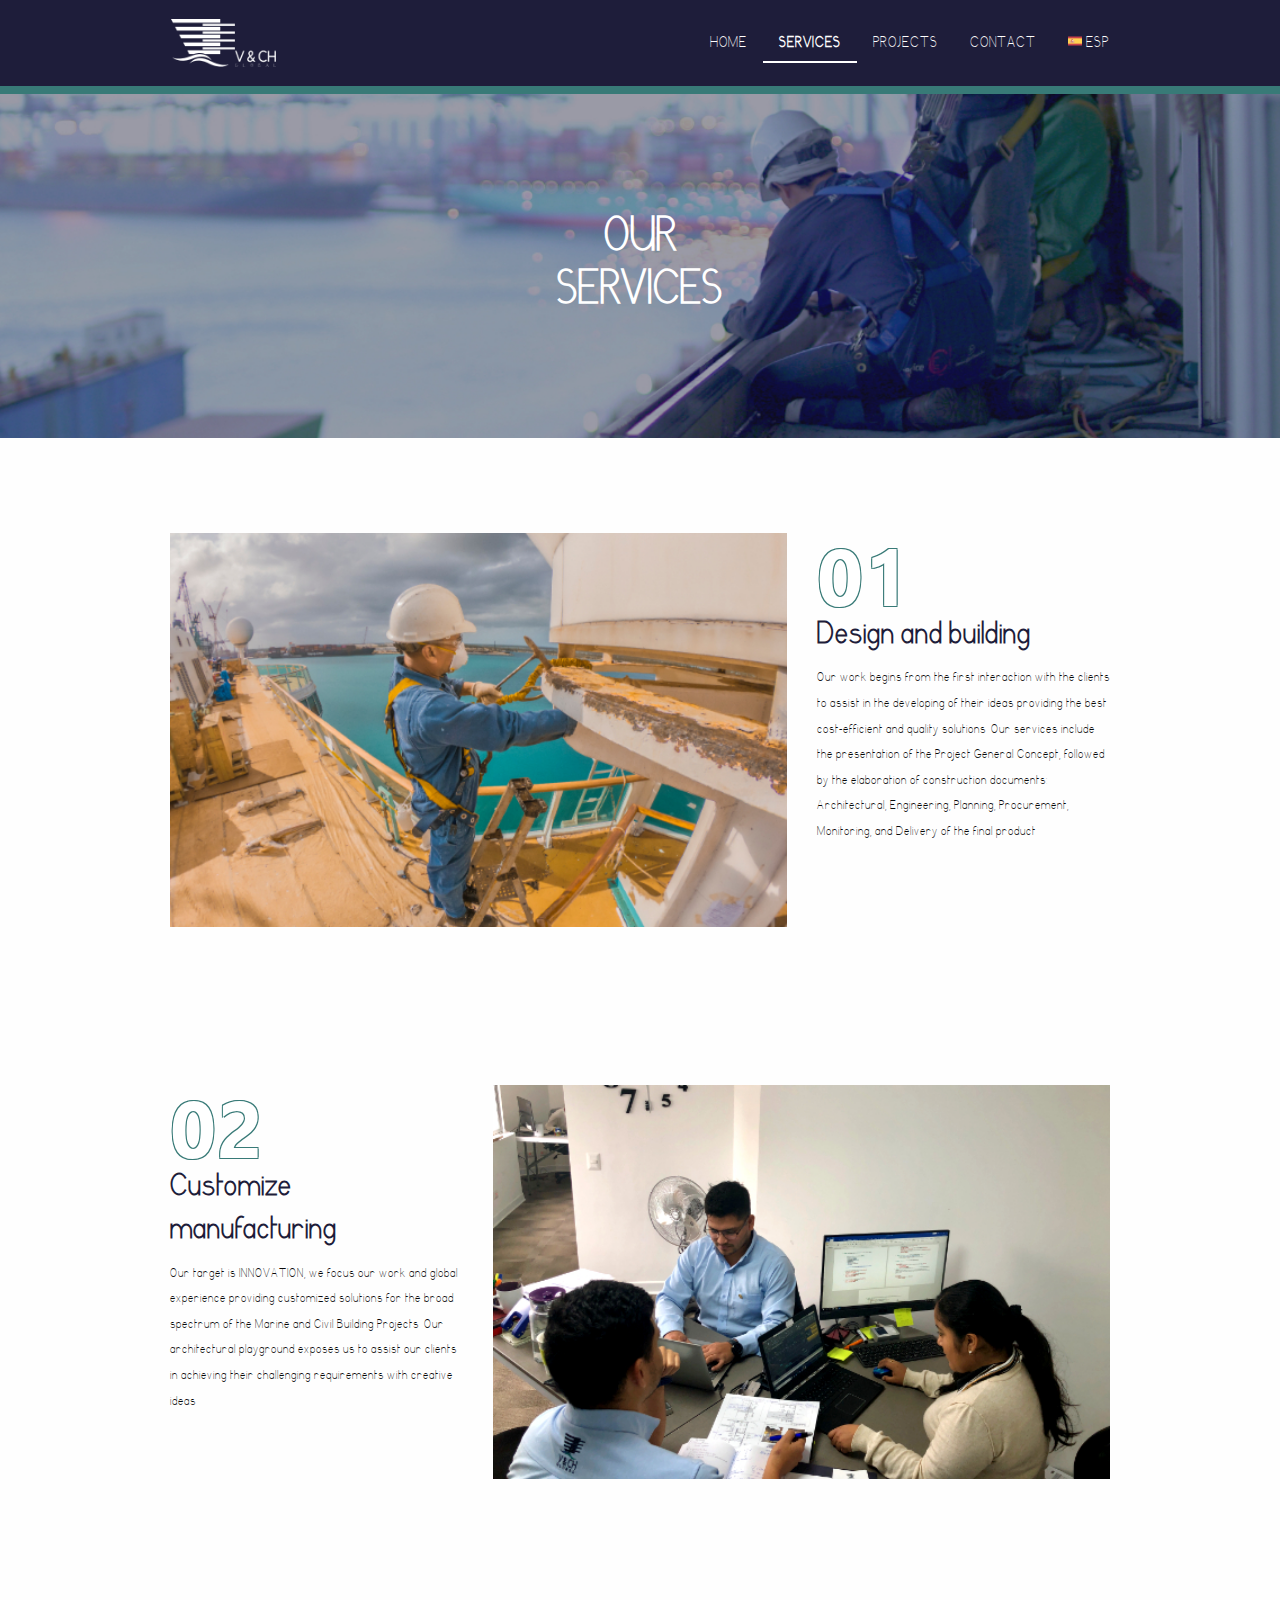
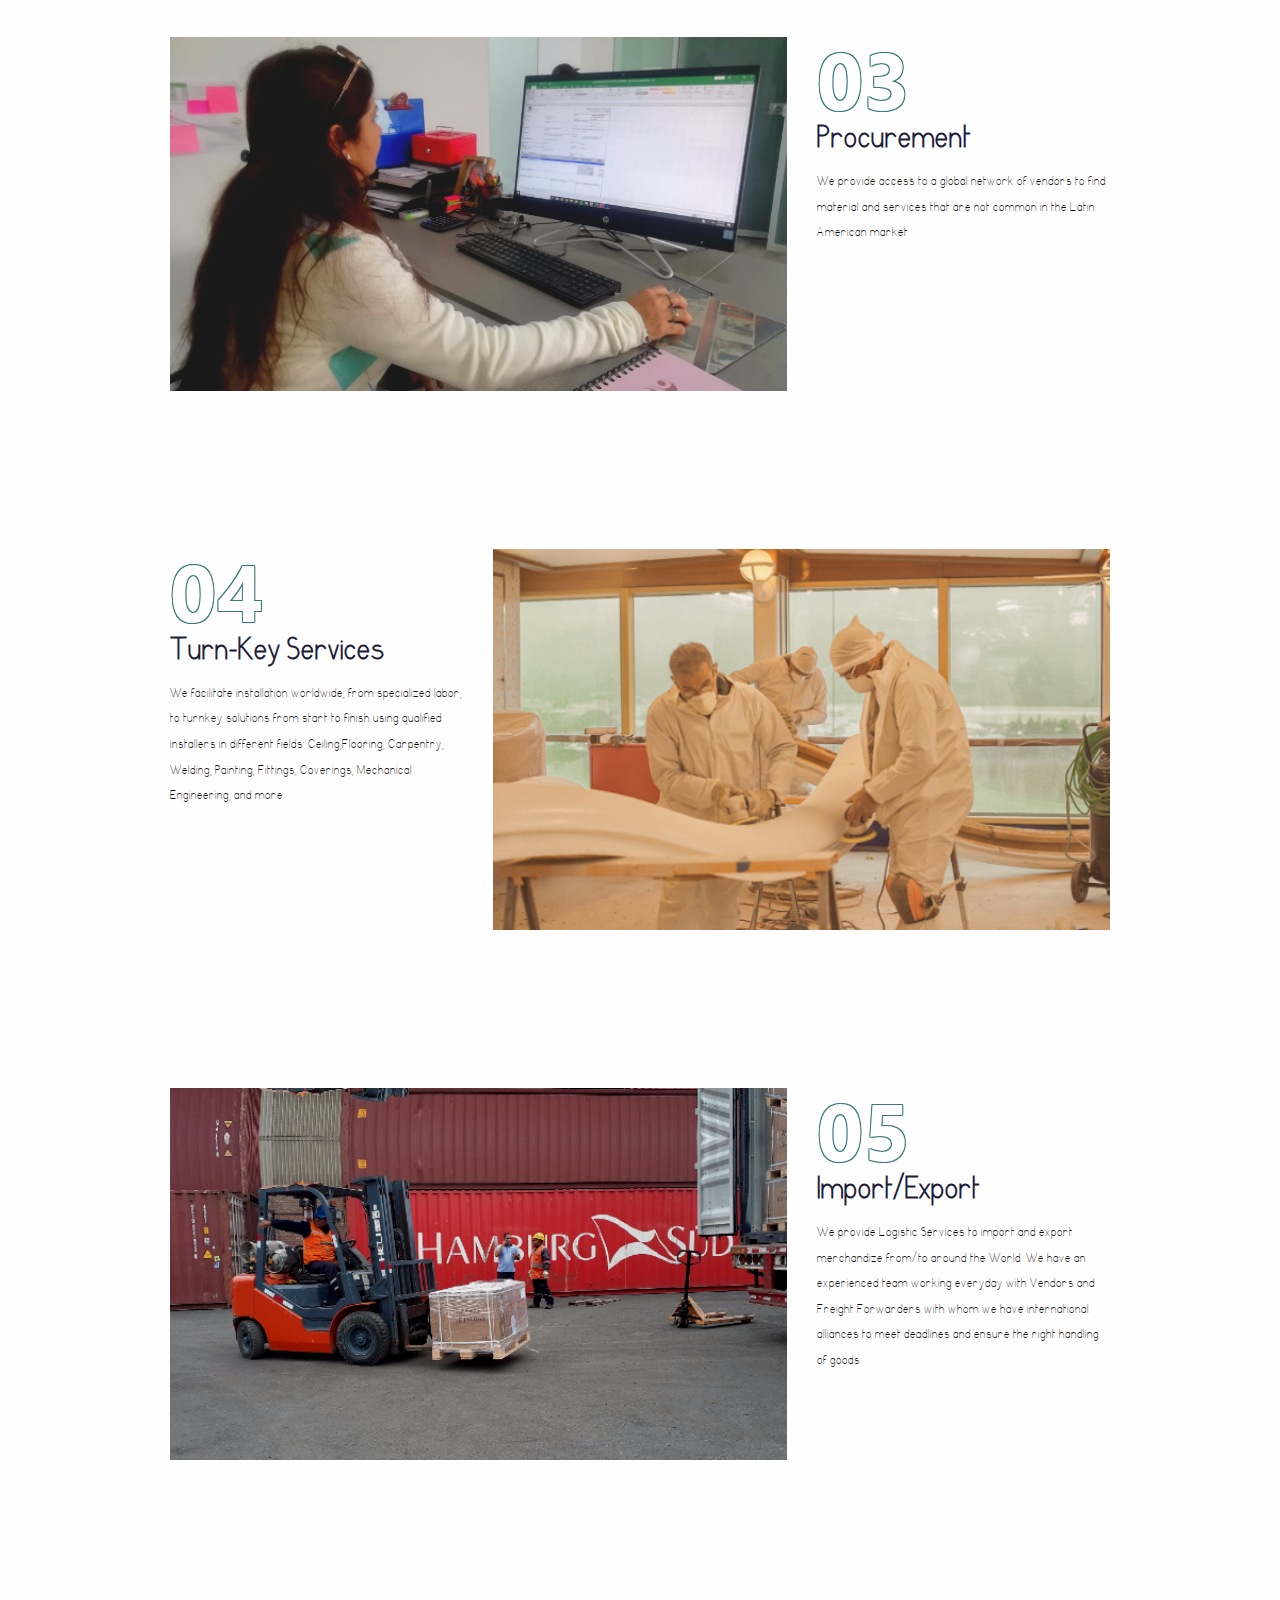
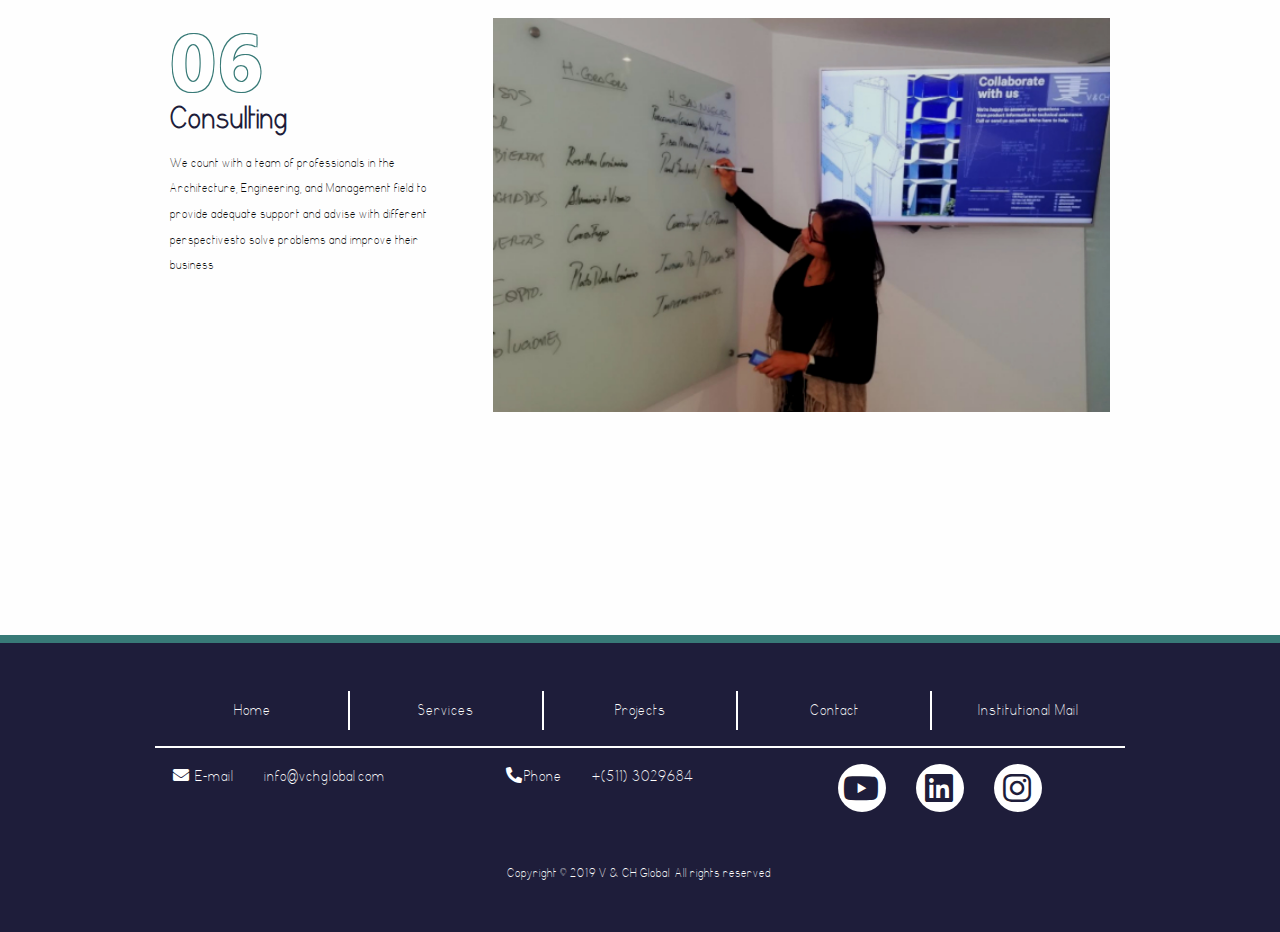
<file: mobile_services.html>
<!DOCTYPE html>
<html lang="en">

<head>
    <meta charset="UTF-8">
    <meta name="viewport" content="width=device-width, initial-scale=1.0">
    <meta http-equiv="X-UA-Compatible" content="ie=edge">
    <title>V&CH GLOBAL</title>
    <link href="https://fonts.googleapis.com/css?family=Libre+Franklin:400,700,900&display=swap" rel="stylesheet">
    <link rel="stylesheet" href="./assets/owl-carousel/assets/owl.carousel.min.css">
    <link rel="stylesheet" href="./assets/owl-carousel/assets/owl.theme.default.min.css">
    <link rel="stylesheet" href="./assets/font-awesome/css/all.min.css">
    <link rel="stylesheet" href="./assets/css/foundation.min.css">
    <link rel="stylesheet" href="./assets/css/app.css">
</head>

<body class="page-wrapper">
    <div class="page service-page">
        <header class="page-header text-center medium-text-left active">
            <!--
                    <div class="status-bar blue">
                        <div class="top-bar grid-container transparent">
                            <div class="top-bar-left">
                                <span>
                                    <small>
                                        <i class="fas fa-fw fa-phone-alt"></i>
                                        +(511) 3029684
                                    </small>
                                </span>
                            </div>
                            <div class="top-bar-right">
                                <span>
                                    <small>
                                        <i class="fas fa-fw fa-envelope"></i>
                                        info@vchglobal.com
                                    </small>
                                </span>

                                <span class="language-selector-wrapper">
                                    <span data-toggle="language-selector">
                                        <i class="fas fa-fw fa-globe"></i>
                                        Idioma
                                    </span>
                                    <div class="language-selector dropdown-pane blue--text padding-horizontal-0 padding-vertical-0" data-v-offset="10px" data-position="bottom" data-close-on-click="true"	 data-alignment="right" id="language-selector" data-dropdown data-auto-focus="true">
                                        <div class="language-selector-item active" data-lang-key="en">English</div>
                                        <div class="language-selector-item" data-lang-key="es">Español</div>
                                    </div>
                                </span>
                            </div>
                        </div>
                    </div>
                -->

            <div class="nav-bar">
                <div class="title-bar align-justify transparent" data-responsive-toggle="navigation-bar"
                    data-hide-for="medium">
                    <div class="title-bar-title brand">
                        <a href="./index.html">
                            <img src="./assets/images/logo_vch_white.png" alt="VCH">
                        </a>
                    </div>
                    <button class="menu-icon menu-toggle" type="button" data-toggle="navigation-bar"></button>
                </div>
                <div id="navigation-bar" class="top-bar grid-container transparent" data-animate="fade-in fade-out">
                    <div class="top-bar-left hide-for-small-only">
                        <ul class="menu transparent">
                            <li class="menu-text brand">
                                <a class="padding-vertical-0 padding-horizontal-0" href="./index.html">
                                    <img src="./assets/images/logo_vch_white.png" alt="VCH">
                                </a>
                            </li>
                        </ul>
                    </div>
                    <div class="top-bar-right">
                        <ul class="menu vertical medium-horizontal transparent upper-case">
                            <li class="menu-item">
                                <a class="white--text" href="./index.html" data-text-key="MenuHome">
                                    Home
                                </a>
                            </li>
                            <li class="menu-item">
                                <a class="white--text active" href="./services.html" data-text-key="MenuServices">
                                    Services
                                </a>
                            </li>
                            <li class="menu-item">
                                <a class="white--text" href="./projects.html" data-text-key="MenuProjects">
                                    Projects
                                </a>
                            </li>
                            <li class="menu-item">
                                <a class="white--text" href="./contact.html" data-text-key="MenuContact">
                                    Contact
                                </a>
                            </li>
                            <li class="menu-item">
                                <a class="white--text language-selector-item display-inline-block hide"
                                    data-lang-key="en">
                                    <svg class="float-left" style="margin-right: 0.25rem;" width="14" height="14"
                                        xmlns="http://www.w3.org/2000/svg" xmlns:xlink="http://www.w3.org/1999/xlink">
                                        <image xlink:href="./assets/images/eng-flag.svg" width="14" height="14" />
                                    </svg>
                                    ENG
                                </a>
                                <a class="white--text language-selector-item display-inline-block" data-lang-key="es">
                                    <svg class="float-left" style="margin-right: 0.25rem;" width="14" height="14"
                                        xmlns="http://www.w3.org/2000/svg" xmlns:xlink="http://www.w3.org/1999/xlink">
                                        <image xlink:href="./assets/images/esp-flag.svg" width="14" height="14" />
                                    </svg>
                                    ESP
                                </a>
                            </li>
                        </ul>
                    </div>
                </div>
            </div>
        </header>
        <main class="page-body">
            <section class="section header-section blue">
                <div class="item with-centered-barckground header-banner"
                    style="background-image: url('./assets/images/02banner_servicios.jpg')"></div>
                <div class="header-text text-center white--text">
                    <h1 class="margin-bottom-0 font-black upper-case" data-text-key="OurServices">Our services</h1>
                </div>
            </section>
            <section class="section service-section">
                <div class="grid-container">
                    <div class="grid-x grid-margin-x grid-margin-y service-detail">
                        <div class="cell small-12 medium-6 large-8 service-image">
                            <img src="./assets/images/2serv_02.jpg" alt="Service 1">
                        </div>
                        <div id="service-01" class="cell small-12 medium-6 large-4 service-text">
                            <h1 class="service-number ebrima font-black">01</h1>
                            <h3 class="service-title blue--text font-bold" data-text-key="ServicesDe">Design and
                                building</h3>
                            <p>
                                <small data-text-key="TextServicesDe">
                                    Our work begins from the first interaction with the clients to assist in the
                                    developing
                                    of their ideas providing the best cost-efficient and quality solutions. Our services
                                    include the presentation of the Project General Concept, followed by the elaboration
                                    of
                                    construction documents: Architectural, Engineering, Planning, Procurement,
                                    Monitoring,
                                    and Delivery of the final product.
                                </small>
                            </p>
                        </div>
                    </div>

                    <div class="grid-x grid-margin-x grid-margin-y service-detail service-flipped">
                        <div class="cell small-12 medium-6 large-8 service-image">
                            <img src="./assets/images/lg_serv_customize.jpg" alt="Service 1">
                        </div>
                        <div id="service-02" class="cell small-12 medium-6 large-4 service-text">
                            <h1 class="service-number ebrima font-black">02</h1>
                            <h3 class="service-title blue--text font-bold" data-text-key="ServicesCu">Customize
                                manufacturing</h3>
                            <p>
                                <small data-text-key="TextServicesCu">
                                    Our target is INNOVATION, we focus our work and global experience providing
                                    customized solutions for the broad spectrum of the Marine and Civil Building
                                    Projects. Our architectural playground exposes us to assist our clients in achieving
                                    their challenging requirements with creative ideas.
                                </small>
                            </p>
                        </div>
                    </div>

                    <div class="grid-x grid-margin-x grid-margin-y service-detail">
                        <div class="cell small-12 medium-6 large-8 service-image">
                            <img src="./assets/images/lg_serv_procureme.jpg" alt="Service 1">
                        </div>
                        <div id="service-03" class="cell small-12 medium-6 large-4 service-text">
                            <h1 class="service-number ebrima font-black">03</h1>
                            <h3 class="service-title blue--text font-bold" data-text-key="ServicesPro">Procurement</h3>
                            <p>
                                <small data-text-key="TextServicesPro">
                                    We provide access to a global network of vendors to find material and services that
                                    are not common in the Latin American market.
                                </small>
                            </p>
                        </div>
                    </div>

                    <div class="grid-x grid-margin-x grid-margin-y service-detail service-flipped">
                        <div class="cell small-12 medium-6 large-8 service-image">
                            <img src="./assets/images/2serv_03.jpg" alt="Service 1">
                        </div>
                        <div id="service-04" class="cell small-12 medium-6 large-4 service-text">
                            <h1 class="service-number ebrima font-black">04</h1>
                            <h3 class="service-title blue--text font-bold" data-text-key="ServicesTu">Turn-Key Services
                            </h3>
                            <p>
                                <small data-text-key="TextServicesTu">
                                    We facilitate installation worldwide, from specialized labor, to turnkey solutions
                                    from start to finish using qualified installers in different fields: Ceiling,
                                    Flooring, Carpentry, Welding, Painting, Fittings, Coverings, Mechanical Engineering,
                                    and more.
                                </small>
                            </p>
                        </div>
                    </div>

                    <div class="grid-x grid-margin-x grid-margin-y service-detail">
                        <div class="cell small-12 medium-6 large-8 service-image">
                            <img src="./assets/images/lg_serv_import_export.jpg" alt="Service 1">
                        </div>
                        <div id="service-05" class="cell small-12 medium-6 large-4 service-text">
                            <h1 class="service-number ebrima font-black">05</h1>
                            <h3 class="service-title blue--text font-bold" data-text-key="ServicesIm">Import/Export</h3>
                            <p>
                                <small data-text-key="TextServicesIm">
                                    We provide Logistic Services to import and export merchandize from/to around the
                                    World.
                                    We have an experienced team working everyday with Vendors and Freight Forwarders who
                                    we
                                    have international alliances to meet deadlines and ensure the right handling of
                                    goods.
                                </small>
                            </p>
                        </div>
                    </div>

                    <div class="grid-x grid-margin-x grid-margin-y service-detail service-flipped">
                        <div class="cell small-12 medium-6 large-8 service-image">
                            <img src="./assets/images/lg_serv_consulting.jpg" alt="Service 1">
                        </div>
                        <div id="service-06" class="cell small-12 medium-6 large-4 service-text">
                            <h1 class="service-number ebrima font-black">06</h1>
                            <h3 class="service-title blue--text font-bold" data-text-key="ServicesCo">Consulting</h3>
                            <p>
                                <small data-text-key="TextServicesCo">
                                    We count with a team of professionals in the Architecture, Engineering, and
                                    Management field to provide adequate support and advise with different perspectives
                                    to solve problems and improve their business.
                                </small>
                            </p>
                        </div>
                    </div>
                </div>
            </section>
        </main>
        <footer class="page-footer blue padding-vertical-3">
            <div class="grid-container">
                <div class="grid-x grid-margin-x">
                    <div class="cell small-12">
                        <ul
                            class="menu vertical medium-horizontal transparent medium-align-center-middle medium-text-center">
                            <li class="menu-item">
                                <a class="white--text" href="./index.html" data-text-key="MenuHome">
                                    Home
                                </a>
                            </li>
                            <li class="menu-item">
                                <a class="white--text active" href="./services.html" data-text-key="MenuServices">
                                    Services
                                </a>
                            </li>
                            <li class="menu-item">
                                <a class="white--text" href="./projects.html" data-text-key="MenuProjects">
                                    Projects
                                </a>
                            </li>
                            <li class="menu-item">
                                <a class="white--text" href="./contact.html" data-text-key="MenuContact">
                                    Contact
                                </a>
                            </li>
                            <li class="menu-item">
                                <a class="white--text" href="https://mail.ovh.net/roundcube/" target="_blank"
                                    data-text-key="InsMail">
                                    Institutional Mail
                                </a>
                            </li>
                        </ul>
                    </div>
                    <div class="cell small-12 medium-4">
                        <div class="grid-x grid-margin-x padding-1">
                            <div class="cell shrink">
                                <i class="fas fa-fw fa-envelope"></i>
                                E-mail
                            </div>
                            <div class="cell auto">
                                <div>info@vchglobal.com</div>
                            </div>
                        </div>
                    </div>
                    <div class="cell small-12 medium-4">
                        <div class="grid-x grid-margin-x padding-1">
                            <div class="cell shrink" data-text-key="phone">
                                <i class="fas fa-fw fa-phone-alt"></i>
                                Phone
                            </div>
                            <div class="cell auto">
                                <div>+(511) 3029684</div>
                            </div>
                        </div>
                    </div>
                    <div class="cell small-12 medium-4">
                        <div class="grid-x grid-margin-x padding-1">
                            <div class="cell shrink">
                                <a href="https://www.youtube.com/channel/UC-A96qIQTXTWj5WqDx9I4Ng" target="_blank"
                                    class="social-network white blue--text">
                                    <i class="fab fa-fw fa-2x fa-youtube"></i>
                                </a>
                            </div>
                            <div class="cell shrink">
                                <a href="https://www.linkedin.com/in/vch-global-947049188/" target="_blank"
                                    class="social-network white blue--text">
                                    <i class="fab fa-fw fa-2x fa-linkedin"></i>
                                </a>
                            </div>
                            <div class="cell shrink">
                                <a href="https://www.instagram.com/vchglobalperu/" target="_blank"
                                    class="social-network white blue--text">
                                    <i class="fab fa-fw fa-2x fa-instagram"></i>
                                </a>
                            </div>
                        </div>
                    </div>
                    <div class="cell small-12 text-center margin-top-2">
                        <small>
                            Copyright © 2019 V & CH Global. All rights reserved.
                        </small>
                    </div>
                </div>
            </div>
        </footer>
    </div>

    <script src="./assets/js/vendor/jquery.js"></script>
    <script src="./assets/owl-carousel/owl.carousel.min.js"></script>
    <script src="./assets/js/vendor/foundation.min.js"></script>
    <script src="./assets/js/vendor/what-input.js"></script>
    <script src="./assets/js/app.js"></script>
    <script src="./assets/js/translate.js"></script>
</body>

</html>
</file>
<file: assets/css/app.css>
@font-face {
  font-family: "GrutchGrotesk";
  font-style: normal;
  font-weight: normal;
  font-stretch: expanded;
  font-display: swap;
  src: local("GrutchGrotesk Condensed Light"),
    url("../fonts/GrutchGrotesk/GrutchGrotesk-CondensedLight.woff")
      format("woff");
}

@font-face {
  font-family: "GrutchGrotesk Shaded";
  font-style: normal;
  font-weight: normal;
  src: local("GrutchGroteskShaded Condensed Light"),
    url("../fonts/GrutchGrotesk/GrutchGroteskShaded-CondensedLight.woff")
      format("woff");
}

@font-face {
  font-family: "Ebrima";
  src: url("../fonts/Ebrima/ebrima.ttf") format("truetype");
  font-weight: 400;
  font-style: normal;
  font-stretch: normal;
  font-display: swap;
}

@font-face {
  font-family: "Ebrima";
  src: url("../fonts/Ebrima/ebrima-bold.ttf") format("truetype");
  font-weight: 700;
  font-style: normal;
  font-stretch: normal;
  font-display: swap;
}

@font-face {
  font-family: "Franklin";
  src: url("../fonts/ITC-Franklin-Gothic-STD/ITCFranklinGothicStd-Book.otf");
  font-weight: 400;
  font-style: normal;
  font-display: swap;
}

@font-face {
  font-family: "Franklin";
  src: url("../fonts/ITC-Franklin-Gothic-STD/ITCFranklinGothicStd-Demi.ttf")
    format("truetype");
  font-weight: 700;
  font-style: normal;
  font-stretch: normal;
  font-display: swap;
}

@font-face {
  font-family: "Franklin";
  src: url("../fonts/ITC-Franklin-Gothic-STD/ITCFranklinGothicStd-Hvy.otf");
  font-weight: 900;
  font-style: normal;
  font-stretch: normal;
  font-display: swap;
}

@keyframes pulse {
  from {
    transform: scale3d(1, 1, 1);
    opacity: 1;
  }

  to {
    transform: scale3d(5, 5, 5);
    opacity: 0;
  }
}

*,
*:focus,
*:active {
  outline: none;
}

body {
  /* font-family: "Franklin", "Libre Franklin", sans-serif; */
  font-family: "GrutchGrotesk", sans-serif;
  letter-spacing: 1px;
}

.h1,
.h2,
.h3,
.h4,
.h5,
.h6,
h1,
h2,
h3,
h4,
h5,
h6 {
  /* font-family: "Franklin", "Libre Franklin", sans-serif; */
  font-family: "GrutchGrotesk", sans-serif;
}

.page-wrapper,
.page {
  width: 100%;
  /* height: 100vh; */
  overflow-x: hidden;
}

.page {
  position: relative;
  /* padding-top: 40px; */
}

.page-header {
  position: relative;
  right: 0;
  left: 0;
  top: 0;
  z-index: 100;
  background-color: transparent;
  /*
  border-bottom: 5px solid transparent;
  transition: all 0.5s ease-in-out;
  */
  height: 72px;
}

@media (min-width: 40em) {
  .page-header {
    height: 88px;
  }
}

.page-header .status-bar {
  height: 64px;
  overflow: hidden;
  transition: all 0.1s ease-in-out;
}

@media screen and (min-width: 40em) {
  .page-header .status-bar {
    height: 40px;
  }
}

.page-header .status-bar .language-selector-wrapper {
  border-left: 1px solid #fafafa;
  margin-left: 8px;
  padding-left: 8px;
  cursor: pointer;
}

.page-header .status-bar .language-selector {
  width: auto;
}

.page-header .status-bar .language-selector-item {
  padding: 4px 8px;
  cursor: pointer;
  display: block;
  color: #1e1d3a;
}

.page-header .status-bar .language-selector-item:hover {
  background-color: #387a77;
  color: #ffffff;
}

.page-header .status-bar .language-selector-item.active {
  background-color: #1e1d3a;
  color: #ffffff;
}

.page-header .nav-bar {
  background-color: #1e1d3a;
  border-bottom: 8px solid #387a77;
  transition: all 0.5s ease-in-out;
  position: fixed;
  left: 0;
  right: 0;
  top: 0;
}

.page-header.active.hide-status-bar .status-bar {
  height: 0;
}

.page-header .brand img {
  height: 48px;
  width: auto;
}

.page-header .nav-bar .menu-item a.active {
  font-weight: bold;
}

@media screen and (min-width: 40em) {
  .page-header .nav-bar .menu-item a.active {
    border-bottom: 2px solid #ffffff;
  }
}

.page-footer {
  border-top: 8px solid #387a77;
}
.page-footer .menu {
  border-bottom: 2px solid #ffffff;
}
.page-footer .menu .menu-item {
  flex-basis: 20%;
  position: relative;
  margin-bottom: 1rem;
}

@media screen and (min-width: 40em) {
  .page-footer .menu .menu-item ~ .menu-item::before {
    content: "";
    position: absolute;
    left: -1px;
    border: 1px solid #ffffff;
    height: 100%;
    width: 0px;
  }
}

.section {
  position: relative;
  padding: 80px 0;
}

.section.upper-space {
  padding-top: 164px;
}

.section.lower-space {
  padding-bottom: 164px;
}

.section .upper-cut,
.section .lower-cut {
  content: "";
  width: 100%;
  position: absolute;
  z-index: 50;
  width: 0;
  height: 0;
}

.section .upper-cut {
  top: -83px;
  border-bottom: 84px solid #ffffff;
  border-right: 84px solid transparent;
}

.section .upper-cut-blue {
  border-bottom-color: #1e1d3a;
}

.section .lower-cut {
  bottom: -83px;
  border-top: 84px solid #ffffff;
  border-left: 84px solid transparent;
}

.section .lower-cut-blue {
  border-top-color: #1e1d3a;
}

.section .section-title {
  text-transform: uppercase;
  font-weight: 900;
}

.social-network {
  height: 48px;
  width: 48px;
  border-radius: 50%;
  display: flex;
  margin: 0 auto;
  justify-content: center;
  align-items: center;
}

.social-network.small {
  height: 36px;
  width: 36px;
}

.timeline .timeline-item::after,
.timeline .timeline-item::before {
  clear: both;
  content: "";
  display: block;
  width: 100%;
}

.timeline {
  margin: 30px auto;
  padding: 0 10px;
  position: relative;
  transition: all 0.25s ease-in;
  width: 100%;
}

.timeline::before {
  background: #387a77;
  content: "";
  height: 100%;
  left: 50%;
  position: absolute;
  top: 0;
  width: 3px;
}

.timeline::after {
  clear: both;
  content: "";
  display: table;
  width: 100%;
}

.timeline a {
  color: #212121;
  font-weight: bold;
  transition: all 0.25s ease-in;
}

.timeline a:hover {
  box-shadow: 0 1px 0px 0px #212121;
  transition: all 0.25s ease-in;
}

.timeline .timeline-item {
  margin-bottom: 50px;
  position: relative;
}

.timeline .timeline-item .timeline-icon {
  background: #1e1d3a;
  color: #fafafa;
  border-radius: 50%;
  height: 50px;
  left: 50%;
  margin-left: -23px;
  overflow: hidden;
  position: absolute;
  top: 0;
  width: 50px;
  line-height: 50px;
  text-align: center;
}

.timeline .timeline-item .timeline-icon img,
.timeline .timeline-item .timeline-icon svg {
  position: relative;
}

.timeline .timeline-item .timeline-icon svg {
  top: 8px;
}

.timeline .timeline-item .timeline-content {
  padding: 20px;
  text-align: right;
  transition: all 0.25s ease-in;
  width: 45%;
  background: transparent;
}

.timeline .timeline-item .timeline-content p {
  color: #212121;
}

.timeline .timeline-item .timeline-content p {
  font-size: 16px;
  line-height: 1.4;
  margin-bottom: 0;
}

.timeline .timeline-item .timeline-content .timeline-content-date {
  font-size: 16px;
  font-weight: bold;
  margin-bottom: 0;
}

.timeline .timeline-item .timeline-content .timeline-content-month {
  font-size: 0.875rem;
  text-transform: uppercase;
  font-weight: 400;
}

.timeline .timeline-item .timeline-content.right {
  float: right;
  text-align: left;
}

@media screen and (max-width: 39.9375em) {
  .timeline {
    margin: 30px;
    padding: 0;
    width: 90%;
  }
  .timeline::before {
    left: 0;
  }
  .timeline .timeline-item .timeline-content {
    float: right;
    text-align: left;
    width: 90%;
  }
  .timeline .timeline-item .timeline-content::before,
  .timeline .timeline-item .timeline-content.right::before {
    border-left: 0;
    border-right: 7px solid #212121;
    left: 10%;
    margin-left: -6px;
  }
  .timeline .timeline-item .timeline-icon {
    left: 0;
  }
}

/* -----------------------------------------------------------------------------
Header Section
----------------------------------------------------------------------------- */
.header-section {
  padding: 0;
  height: 350px;
}

.header-text {
  position: absolute;
  top: 50%;
  left: 50%;
  transform: translate(-50%, -50%);
  z-index: 10;
}

.header-text h1 {
  line-height: 1.1;
}

.header-logo {
  text-shadow: 0px 0px 5px #212121;
  /* text-shadow: -1px -1px 6px #212121, 1px -1px 6px #212121, -1px 1px 6px #212121, 1px 1px 6px #212121; */
}

.header-section.section-carousel {
  height: 100vh;
}

.header-carousel.owl-carousel .item {
  width: 100%;
  height: 100vh;
  min-height: 200px;
}

.header-carousel.owl-carousel .owl-dots {
  margin: 0 !important;
  position: absolute;
  right: 0;
  width: 40px;
  top: 0;
  bottom: 0;
  display: flex;
  flex-direction: column;
  align-items: center;
  justify-content: center;
}

.header-banner {
  height: 350px;
}
/* -----------------------------------------------------------------------------
About Section
----------------------------------------------------------------------------- */
@media screen and (max-width: 39.9375em) {
  .about-section {
    padding-bottom: 50px;
  }
}

.about-text {
  margin-bottom: 5rem;
}

.about-icon {
  height: 54px;
  width: auto;
  display: block;
  margin: 0 auto;
}

/* -----------------------------------------------------------------------------
Paralax Section
----------------------------------------------------------------------------- */
.parallax-section {
  height: 80vh;
  transition: background-image 0.5s ease-in-out;
  background-image: url("../images/fondo_paralax_1.jpg");
  background-attachment: fixed;
}

.parallax-section:hover {
  background-image: url("../images/fondo_paralax_2.jpg");
}

/* -----------------------------------------------------------------------------
Service Section
----------------------------------------------------------------------------- */
.service-card {
  position: relative;
  width: 100%;
  padding-bottom: 119.496855%;
  margin: 0;
}

.service-card .card-section {
  position: absolute;
  top: 0;
}

.service-card .service-card-title {
}

/* -----------------------------------------------------------------------------
Service Section
----------------------------------------------------------------------------- */
.service-page .service-detail {
  margin: 8rem 0;
}

.service-page .service-detail:first-child,
.service-page .service-detail:last-child {
  margin-top: 0;
}

.service-number {
  font-size: 5rem;
  line-height: 1;
  margin-bottom: 0rem;
  color: #ffffff;
  text-shadow: -1px -1px 0 #387a77, 1px -1px 0 #387a77, -1px 1px 0 #387a77,
    1px 1px 0 #387a77;
}
.service-text {
  order: 1;
}

.service-flipped .service-text {
  order: 1;
}

.service-image {
  order: 2;
}

.service-flipped .service-image {
  order: 2;
}

@media screen and (min-width: 40em) {
  .service-text {
    order: 2;
  }

  .service-flipped .service-text {
    order: 1;
  }

  .service-image {
    order: 1;
  }

  .service-flipped .service-image {
    order: 2;
  }
}

.service-image img {
  width: 100%;
}
/* -----------------------------------------------------------------------------
Project Sections
----------------------------------------------------------------------------- */
.projects-section .map-wrapper {
  position: relative;
}

.projects-section #projects-map {
  height: 400px;
}

.projects-section #projects-popup {
  position: absolute;
  transform: translate(-50%, 10px);
}

.projects-section #projects-popup-content {
  position: relative;
  /*border: 1px solid #1e1d3a;*/
  border-radius: 2px;
  display: flex;
  flex-direction: row;
  height: 140px;
  box-shadow: 5px 10px 8px #888888;
  font-weight: bold;
}

.projects-section #projects-popup-content .projects-popup-arrow-top {
  position: absolute;
  top: -5px;
  left: 50%;
  transform: translateX(-50%);
  width: 0;
  height: 0;
  border-style: solid;
  border-width: 0 5px 5px 5px;
  border-color: transparent transparent #1e1d3a transparent;
}

.projects-section #projects-popup-content .projects-popup-arrow-right {
  position: absolute;
  top: 0;
  left: calc(100% - 1px);
  width: 0;
  height: 0;
  border-top: 70px solid transparent;
  border-bottom: 70px solid transparent;
  border-left: 20px solid #ffffff;
}

.projects-section #projects-popup-content .projects-popup-text {
  position: relative;
  padding: 0.5rem;
  white-space: nowrap;
}

.projects-section #projects-popup-content .projects-popup-image {
  width: 200px;
  background-position: center;
  background-size: cover;
  background-repeat: no-repeat;
}

.projects-section .map-marker {
  height: 8px;
  width: 8px;
  position: absolute;
  transform: translate(-50%, -50%);
  border-radius: 50%;
  overflow: show;
}

.projects-section .map-marker.map-pulsar::after {
  content: "";
  height: 8px;
  width: 8px;
  position: absolute;
  border-radius: 50%;
  background-color: #387a77;
  animation: pulse 2s infinite;
}
/* -----------------------------------------------------------------------------
Contact Sections
----------------------------------------------------------------------------- */
.contact-section .contact-form input,
.contact-section .contact-form textarea {
  border-color: #e6e6e6;
  background-color: #e6e6e6;
  box-shadow: none;
  resize: none;
}

.contact-section .contact-form input::placeholder,
.contact-section .contact-form textarea::placeholder {
  color: #424242;
  letter-spacing: 1px;
}

.contact-section .contact-details {
  border: 2px solid #387a77;
  border-radius: 4px;
}

.contact-section .contact-details .divider {
  border: 1px solid #387a77;
}

.contact-section .image-holder {
  position: relative;
}

.contact-section .logo-holder {
  position: absolute;
  top: 1rem;
  right: 1rem;
  left: 1rem;
  display: flex;
  justify-content: space-between;
}

.contact-section .logo-holder img {
  display: block;
}

/*
.contact-section .logo-holder img ~ img {
  margin-top: 1rem;
}
*/

/* -----------------------------------------------------------------------------
Helpers
----------------------------------------------------------------------------- */
.with-centered-barckground {
  background-position: center;
  background-size: cover;
  background-repeat: no-repeat;
}

.transparent {
  background-color: transparent !important;
}

.white {
  background-color: #ffffff !important;
}

.white--text {
  color: #ffffff !important;
}

.grey {
  background-color: #e6e6e6 !important;
}

.grey--text {
  color: #e6e6e6 !important;
}

.blue {
  background-color: #1e1d3a !important;
  color: #ffffff;
}

.blue--text {
  color: #1e1d3a !important;
}

.green {
  background-color: #387a77 !important;
  color: #ffffff !important;
}

.green--text {
  color: #387a77 !important;
}

.font-black {
  font-weight: 900;
}

.franklin {
  font-family: "Franklin", "Libre Franklin", sans-serif !important;
}

.ebrima {
  font-family: "Ebrima", sans-serif !important;
}

.grutch-grotesk {
  font-family: "GrutchGrotesk", sans-serif !important;
}

.upper-case {
  text-transform: uppercase;
}

.lower-case {
  text-transform: none;
}

a[title="Interactive JavaScript maps"] {
  display: none !important;
}
</file>
